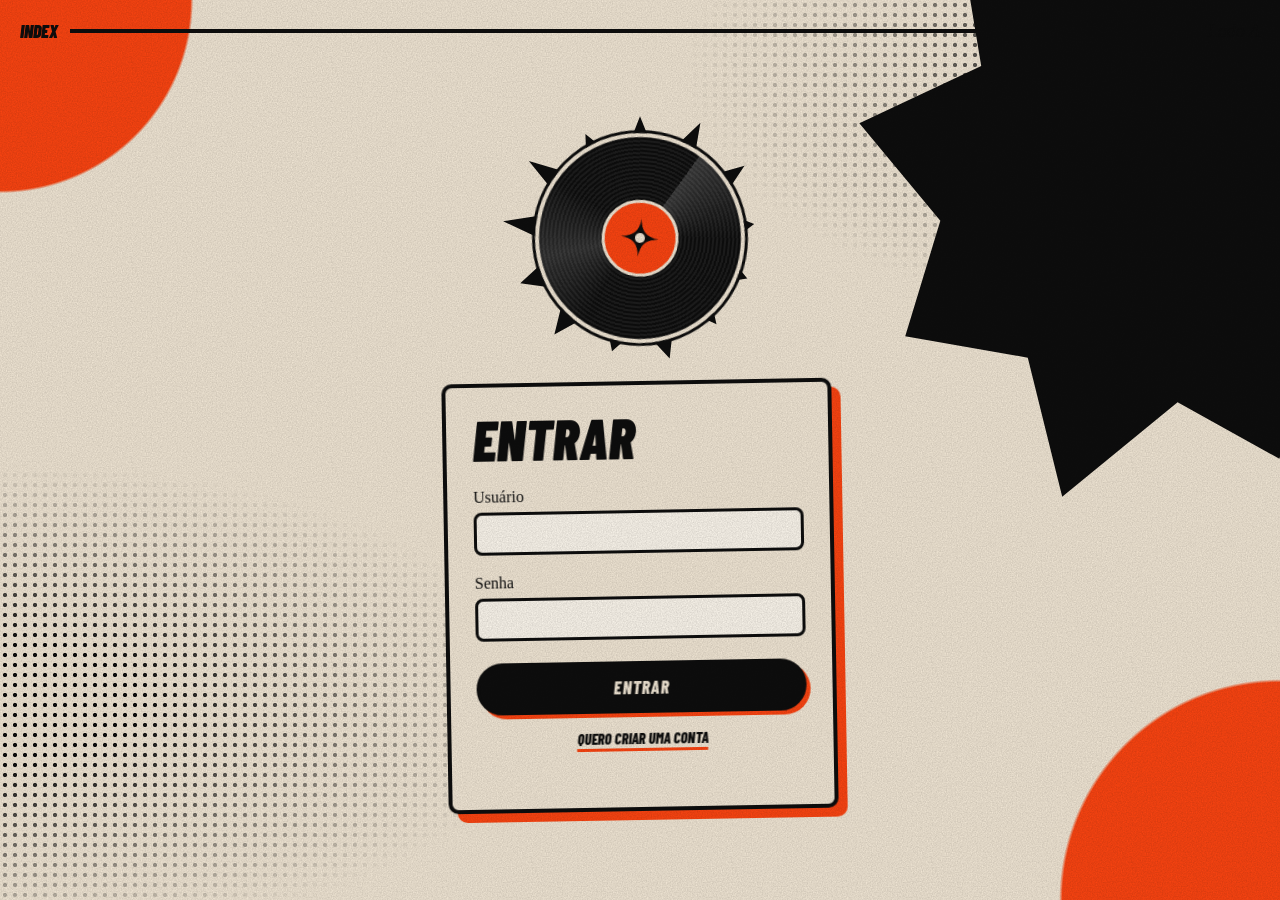
<file: index.html>
<!DOCTYPE html>
<html lang="pt-BR">
<head>
<meta charset="UTF-8">
<meta name="viewport" content="width=device-width, initial-scale=1">
<meta http-equiv="refresh" content="0; url=login.html">
<title>Entrar</title>
</head>
<body style="background:#f5ead8;color:#0d0d0d;font-family:sans-serif;text-align:center;padding:40px">
<a href="login.html" style="color:#ff4511">Entrar</a>
</body>
</html>
</file>
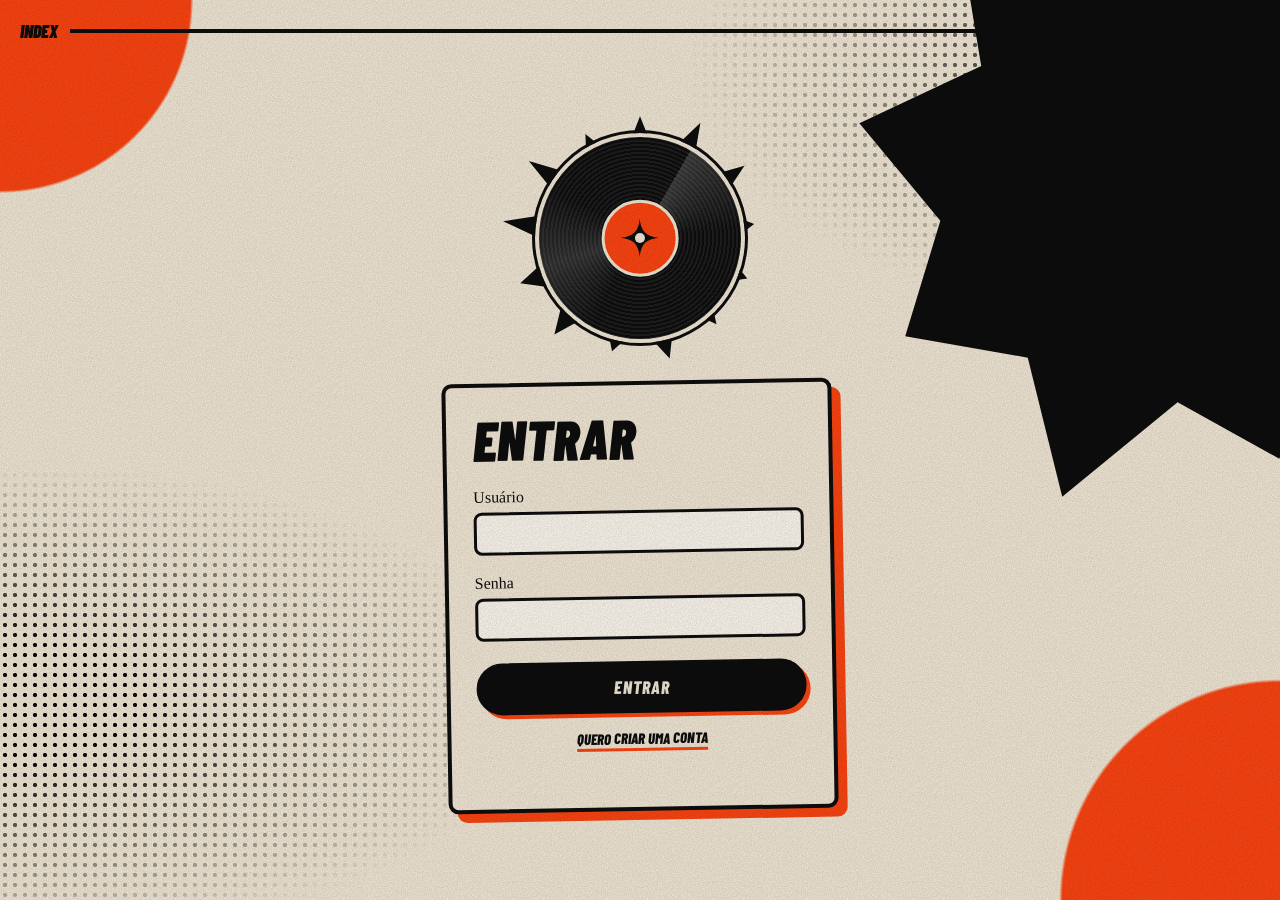
<file: feed.html>
<!DOCTYPE html>
<html lang="pt-BR">
<head>
<meta charset="UTF-8">
<meta name="viewport" content="width=device-width, initial-scale=1, viewport-fit=cover">
<title>Feed</title>
<link rel="icon" type="image/png" href="assets/icone.png">
<link rel="manifest" href="manifest.json">
<meta name="theme-color" content="#ff4511">
<meta name="mobile-web-app-capable" content="yes">
<meta name="apple-mobile-web-app-capable" content="yes">
<meta name="apple-mobile-web-app-title" content="Index">
<meta name="apple-mobile-web-app-status-bar-style" content="default">
<link rel="apple-touch-icon" href="assets/apple-touch-icon.png">
<link rel="preconnect" href="https://fonts.googleapis.com">
<link rel="preconnect" href="https://fonts.gstatic.com" crossorigin>
<link href="https://fonts.googleapis.com/css2?family=Barlow+Condensed:ital,wght@1,800;1,900&family=Barlow:wght@500;600;800&family=Permanent+Marker&display=swap" rel="stylesheet">
<link rel="stylesheet" href="style.css">
</head>
<body>
<header class="barra">
    <a class="marca" href="feed.html">Index</a>
    <button id="menu-btn" class="menu-btn" aria-expanded="false" aria-controls="menu">Menu</button>
    <nav id="menu" class="menu" aria-label="Principal">
        <button id="ir-feed">Feed</button>
        <button id="ir-playlists">Playlists</button>
        <button id="ir-reviews">Reviews</button>
        <button id="perfil-btn" hidden>Perfil</button>
        <button id="sair">Sair</button>
    </nav>
</header>

<div class="fab-menu" id="fab-menu" hidden>
    <button type="button" data-tipo="review">Review</button>
    <button type="button" data-tipo="foto">Foto</button>
    <button type="button" data-tipo="musica">Música</button>
</div>
<button type="button" class="fab" id="fab" aria-label="Criar" aria-expanded="false" aria-controls="fab-menu">+</button>

<aside class="biblioteca" id="biblioteca" aria-label="Playlists"></aside>

<main id="lista"></main>

<dialog id="dialogo">
    <form id="form">
        <h2 id="novo-titulo">Novo post</h2>
        <label class="campo"><span id="rot-foto">Foto</span><input id="imagem" type="file" accept="image/*"></label>
        <label class="campo so-musica"><span>Música autoral</span><input id="audio" type="file" accept="audio/*"></label>
        <div class="gravador so-musica">
            <button type="button" id="gravar">Gravar agora</button>
            <span id="tempo"></span>
            <audio id="previa" controls hidden></audio>
        </div>
        <label class="campo so-musica"><span>Título da música</span><input id="titulo-post" maxlength="60"></label>
        <label class="campo"><span>Legenda</span><textarea id="legenda-post" rows="2" maxlength="200"></textarea></label>
        <div class="acoes">
            <button type="button" id="cancelar">Cancelar</button>
            <button type="submit" class="postar" id="postar">Postar</button>
        </div>
        <p class="msg" id="msg" role="alert"></p>
    </form>
</dialog>

<dialog id="rv-dialogo">
    <form id="rv-form">
        <h2>Nova review</h2>
        <div class="abas" id="rv-cats"></div>
        <div id="rv-area-busca">
            <label class="campo"><span>Buscar título</span><input id="rv-busca" autocomplete="off" maxlength="80"></label>
            <div id="rv-resultados"></div>
            <button type="button" class="link" id="rv-manual-btn">Não achei, preencher à mão</button>
        </div>
        <div id="rv-area-manual" hidden>
            <label class="campo"><span>Título</span><input id="rv-m-titulo" maxlength="120"></label>
            <label class="campo"><span>Ano ou artista</span><input id="rv-m-detalhe" maxlength="120"></label>
            <button type="button" class="link" id="rv-voltar-busca">Voltar para a busca</button>
        </div>
        <div id="rv-escolhido" class="escolhido" hidden></div>
        <label class="campo"><span>Nota: <b id="rv-nota-rotulo"></b></span><input id="rv-nota" type="range" min="0.5" max="5" step="0.5" value="3"></label>
        <label class="campo"><span>Sua review (opcional)</span><textarea id="rv-texto" rows="4" maxlength="1500"></textarea></label>
        <div class="acoes">
            <button type="button" id="rv-cancelar">Cancelar</button>
            <button type="submit" class="postar" id="rv-postar">Postar</button>
        </div>
        <p class="msg" id="rv-msg" role="alert"></p>
    </form>
</dialog>

<dialog id="dialogo-pl">
    <form id="form-pl">
        <h2 id="pl-titulo">Nova playlist</h2>
        <label class="campo"><span>Nome</span><input id="pl-nome" maxlength="60" required></label>
        <label class="campo check"><input id="pl-publica" type="checkbox" checked><span>Pública (todos podem ver)</span></label>
        <div class="acoes">
            <button type="button" id="pl-cancelar">Cancelar</button>
            <button type="submit" class="postar" id="pl-salvar">Salvar</button>
        </div>
        <p class="msg" id="pl-msg" role="alert"></p>
    </form>
</dialog>

<dialog id="dialogo-add">
    <h2>Adicionar a</h2>
    <div id="add-lista"></div>
    <button type="button" class="link" id="add-nova">+ Nova playlist</button>
    <div class="acoes"><button type="button" id="add-fechar">Fechar</button></div>
    <p class="msg" id="add-msg" role="alert"></p>
</dialog>

<dialog id="dialogo-musica">
    <h2>Adicionar música</h2>
    <label class="campo"><span>Buscar música</span><input id="m-busca" autocomplete="off" maxlength="80"></label>
    <div id="m-resultados"></div>
    <p class="msg">Músicas da busca tocam só a prévia de 30 segundos.</p>
    <div class="acoes"><button type="button" id="m-fechar">Fechar</button></div>
</dialog>

<dialog id="dialogo-perfil">
    <form id="form-perfil">
        <h2>Editar perfil</h2>
        <label class="campo"><span>Foto</span><input id="p-foto" type="file" accept="image/*"></label>
        <label class="campo check"><input id="p-remover" type="checkbox"><span>Remover a foto atual</span></label>
        <label class="campo"><span>Nome</span><input id="p-nome" maxlength="40"></label>
        <label class="campo"><span>Bio</span><textarea id="p-bio" rows="3" maxlength="160"></textarea></label>
        <div class="campo"><span>Cor do perfil</span><div class="cores" id="p-cores"></div></div>
        <label class="campo"><span>Música fixada</span><select id="p-fixada"></select></label>
        <div class="campo">
            <span>Favoritos (até 4)</span>
            <div class="abas" id="p-cats"></div>
            <input id="p-busca" placeholder="Buscar título" autocomplete="off" maxlength="80">
            <div id="p-resultados"></div>
            <div class="chips" id="p-chips"></div>
        </div>
        <div class="acoes">
            <button type="button" id="p-cancelar">Cancelar</button>
            <button type="submit" class="postar" id="p-salvar">Salvar</button>
        </div>
        <p class="msg" id="p-msg" role="alert"></p>
    </form>
</dialog>

<script src="config.js"></script>
<script src="pwa.js"></script>
<script src="vendor/lame.min.js"></script>
<script>
const $ = (id) => document.getElementById(id);
const perfil = new URLSearchParams(location.search).get("u");
const token = (() => { try { return localStorage.getItem("token"); } catch (e) { return null; } })();
if (!token) location.replace("login.html");

async function chamar(dados) {
    const r = await fetch(API, { method: "POST", body: JSON.stringify({ token, ...dados }) });
    const j = await r.json();
    if (!j.ok && /Sessão expirada/.test(j.erro || "")) sair();
    return j;
}
function sair() {
    try { localStorage.removeItem("token"); } catch (e) {}
    location.replace("login.html");
}
$("sair").addEventListener("click", sair);
$("menu-btn").addEventListener("click", () => {
    const aberto = $("menu").classList.toggle("aberto");
    $("menu-btn").setAttribute("aria-expanded", aberto);
});
$("ir-feed").addEventListener("click", () => { location.href = "feed.html"; });
$("ir-playlists").addEventListener("click", () => { location.href = "feed.html?pl=lista"; });
$("ir-reviews").addEventListener("click", () => { location.href = "reviews.html"; });
$("perfil-btn").addEventListener("click", () => { location.href = "feed.html?u=" + encodeURIComponent(meuUsuario); });

function el(tag, classe, texto) {
    const e = document.createElement(tag);
    if (classe) e.className = classe;
    if (texto !== undefined) e.textContent = texto;
    return e;
}
const urlImagem = (id) => "https://lh3.googleusercontent.com/d/" + id;
const formatarData = (iso) => new Date(iso).toLocaleDateString("pt-BR", { day: "2-digit", month: "short" });

/* ---------- player: uma música por vez ---------- */
const audio = new Audio();
let atual = null;
let meuUsuario = "";
let aba = "posts", sequencia = false, fila = [];
function soltar() {
    if (!atual) return;
    atual.botao.textContent = "▶";
    atual.vinil?.classList.remove("tocando");
    atual = null;
}
audio.addEventListener("play", () => { if (atual) { atual.botao.textContent = "⏸"; atual.vinil?.classList.add("tocando"); } });
audio.addEventListener("pause", () => { if (atual) { atual.botao.textContent = "▶"; atual.vinil?.classList.remove("tocando"); } });
// na playlist, ao terminar uma música toca a próxima da lista
audio.addEventListener("ended", () => {
    const i = atual ? fila.findIndex((x) => x.post.id === atual.id) : -1;
    const prox = sequencia && i >= 0 ? fila[i + 1] : null;
    soltar();
    if (prox) alternar(prox.post, prox.botao, prox.vinil);
});
const cacheAudio = new Map();
async function urlDoAudio(post) {
    if (post.url) return post.url; // prévia da Apple: link direto
    if (cacheAudio.has(post.id)) return cacheAudio.get(post.id);
    const r = await chamar({ acao: "baixarAudio", post_id: post.id });
    if (!r.ok) throw new Error(r.erro);
    const bytes = Uint8Array.from(atob(r.dados), (c) => c.charCodeAt(0));
    const url = URL.createObjectURL(new Blob([bytes], { type: r.mime }));
    cacheAudio.set(post.id, url);
    return url;
}
async function alternar(post, botao, vinil) {
    if (atual && atual.id === post.id) { audio.paused ? audio.play() : audio.pause(); return; }
    audio.pause();
    soltar();
    atual = { id: post.id, botao, vinil };
    botao.textContent = "…";
    botao.disabled = true;
    try {
        audio.src = await urlDoAudio(post);
        if (!atual || atual.id !== post.id) return; // clicou em outra música enquanto carregava
        await audio.play();
    } catch (err) {
        if (atual && atual.id === post.id) soltar();
        alert(err.message || "Não foi possível tocar a música.");
    } finally {
        botao.disabled = false;
    }
}

/* ---------- salvar na playlist e comentários ---------- */
function botaoSalvar(p) {
    const b = el("button", "curtir", "Playlist");
    b.addEventListener("click", () => abrirSeletor(p));
    return b;
}

function painelComentarios(p, botao) {
    const caixa = el("div", "comentarios");
    caixa.hidden = true;
    const lista = el("div", "lista-coment");
    const form = el("form", "form-coment");
    const campo = el("input");
    campo.placeholder = "Escreva um comentário";
    campo.maxLength = 300;
    campo.setAttribute("aria-label", "Comentário");
    const enviar = el("button", "curtir", "Enviar");
    enviar.type = "submit";
    form.append(campo, enviar);
    caixa.append(lista, form);

    let total = p.comentarios, carregado = false;
    const rotulo = () => { botao.textContent = "Comentários (" + total + ")"; };
    rotulo();

    const linha = (c) => {
        const l = el("p", "coment");
        l.append(el("strong", "", "@" + c.usuario), " ", c.texto);
        if (c.pode) {
            const x = el("button", "", "Apagar");
            x.addEventListener("click", async () => {
                x.disabled = true;
                const r = await chamar({ acao: "apagarComentario", comentario_id: c.id }).catch(() => ({ ok: false, erro: "Sem conexão com o servidor." }));
                if (!r.ok) { x.disabled = false; alert(r.erro); return; }
                l.remove(); total--; rotulo();
            });
            l.append(x);
        }
        return l;
    };

    botao.addEventListener("click", async () => {
        caixa.hidden = !caixa.hidden;
        if (caixa.hidden || carregado) return;
        lista.replaceChildren(el("p", "vazio-coment", "Carregando…"));
        const r = await chamar({ acao: "comentarios", post_id: p.id }).catch(() => ({ ok: false, erro: "Sem conexão com o servidor." }));
        if (!r.ok) { lista.replaceChildren(el("p", "vazio-coment", r.erro)); return; }
        carregado = true;
        lista.replaceChildren(...(r.comentarios.length ? r.comentarios.map(linha) : [el("p", "vazio-coment", "Ainda sem comentários.")]));
    });

    form.addEventListener("submit", async (e) => {
        e.preventDefault();
        const texto = campo.value.trim();
        if (!texto || !carregado) return;
        enviar.disabled = true;
        const r = await chamar({ acao: "comentar", post_id: p.id, texto }).catch(() => ({ ok: false, erro: "Sem conexão com o servidor." }));
        enviar.disabled = false;
        if (!r.ok) { alert(r.erro); return; }
        lista.querySelector(".vazio-coment")?.remove();
        lista.append(linha(r.comentario));
        campo.value = ""; total++; rotulo();
    });
    return caixa;
}

/* ---------- cartão de review (aparece no feed junto dos posts) ---------- */
const NOMES = { filme: "Filme", musica: "Música", album: "Álbum" };
const estrelas = (n) => "★".repeat(Math.floor(n)) + (n % 1 ? "½" : "") + " " + String(n).replace(".", ",");
function cartaoReview(r) {
    const a = el("article", "post review");
    const topo = el("header", "topo");
    const autor = el("a", "autor", "@" + r.usuario);
    autor.href = "feed.html?u=" + encodeURIComponent(r.usuario);
    const quem = el("div", "quem");
    if (r.avatar) {
        const av = el("img", "avatar-mini");
        av.src = urlImagem(r.avatar); av.alt = ""; av.loading = "lazy";
        quem.append(av);
    }
    quem.append(autor);
    topo.append(quem, el("time", "data", formatarData(r.criado_em)));
    const corpo = el("div", "review-corpo");
    if (r.capa_url) {
        const i = el("img", "capa");
        i.src = r.capa_url; i.alt = "Capa de " + r.titulo; i.loading = "lazy";
        corpo.append(i);
    }
    const info = el("div", "review-info");
    const t = el("a", "titulo", r.titulo);
    t.href = "reviews.html?item=" + encodeURIComponent(r.item_id);
    info.append(el("p", "categoria", NOMES[r.categoria] || r.categoria), t);
    if (r.detalhe) info.append(el("p", "detalhe", r.detalhe));
    info.append(el("p", "nota", estrelas(r.nota)));
    corpo.append(info);
    a.append(topo, corpo);
    if (r.texto) a.append(el("p", "legenda", r.texto));

    const rodape = el("div", "rodape");
    const curtir = el("button", "curtir");
    let curti = r.curti, total = r.curtidas;
    const pintar = () => { curtir.textContent = "♥ " + total; curtir.setAttribute("aria-pressed", curti); };
    pintar();
    curtir.addEventListener("click", async () => {
        curti = !curti; total += curti ? 1 : -1; pintar();
        const x = await chamar({ acao: "curtir", post_id: r.id }).catch(() => ({ ok: false }));
        if (!x.ok) { curti = !curti; total += curti ? 1 : -1; pintar(); }
    });
    const botaoComent = el("button", "curtir");
    rodape.append(curtir, botaoComent);
    a.append(rodape, painelComentarios(r, botaoComent));
    if (r.usuario === meuUsuario) {
        const apagar = el("button", "apagar", "Apagar");
        apagar.addEventListener("click", async () => {
            if (!confirm("Apagar esta review? Não dá para desfazer.")) return;
            apagar.disabled = true;
            const x = await chamar({ acao: "apagarReview", review_id: r.id }).catch(() => ({ ok: false, erro: "Sem conexão com o servidor." }));
            if (!x.ok) { apagar.disabled = false; alert(x.erro); return; }
            a.remove();
        });
        rodape.append(apagar);
    }
    return a;
}


/* ---------- cartão de post ---------- */
function cartao(p) {
    const a = el("article", "post");
    const topo = el("header", "topo");
    const autor = el("a", "autor", "@" + p.usuario);
    autor.href = "feed.html?u=" + encodeURIComponent(p.usuario);
    const quem = el("div", "quem");
    if (p.avatar) {
        const av = el("img", "avatar-mini");
        av.src = urlImagem(p.avatar); av.alt = ""; av.loading = "lazy";
        quem.append(av);
    }
    quem.append(autor);
    topo.append(quem, el("time", "data", formatarData(p.criado_em)));
    a.append(topo);

    if (p.audio) {
        const disco = el("div", "disco"), vinil = el("div", "vinil"), rotulo = el("span", "rotulo");
        if (p.imagem) {
            const i = new Image();
            i.src = urlImagem(p.imagem);
            i.alt = "Capa de " + p.titulo;
            rotulo.append(i);
        } else rotulo.textContent = "♪";
        vinil.append(rotulo, el("span", "furo"));
        disco.append(vinil);
        const botao = el("button", "tocar", "▶");
        botao.setAttribute("aria-label", "Tocar " + p.titulo);
        botao.addEventListener("click", () => alternar(p, botao, vinil));
        fila.push({ post: p, botao, vinil });
        a.append(disco, botao);
    } else if (p.imagem) {
        const i = el("img", "foto");
        i.src = urlImagem(p.imagem);
        i.alt = p.legenda || "Foto de @" + p.usuario;
        i.loading = "lazy";
        a.append(i);
    }
    if (p.titulo) a.append(el("h2", "titulo", p.titulo));
    if (p.legenda) a.append(el("p", "legenda", p.legenda));

    const curtir = el("button", "curtir");
    let curti = p.curti, total = p.curtidas;
    const pintar = () => { curtir.textContent = "♥ " + total; curtir.setAttribute("aria-pressed", curti); };
    pintar();
    curtir.addEventListener("click", async () => {
        curti = !curti; total += curti ? 1 : -1; pintar();
        const r = await chamar({ acao: "curtir", post_id: p.id }).catch(() => ({ ok: false }));
        if (!r.ok) { curti = !curti; total += curti ? 1 : -1; pintar(); }
    });
    const rodape = el("div", "rodape");
    rodape.append(curtir);
    if (p.audio) rodape.append(botaoSalvar(p));
    const botaoComent = el("button", "curtir");
    rodape.append(botaoComent);
    a.append(rodape, painelComentarios(p, botaoComent));
    if (p.usuario === meuUsuario) {
        const apagar = el("button", "apagar", "Apagar");
        apagar.addEventListener("click", async () => {
            if (!confirm("Apagar este post? Não dá para desfazer.")) return;
            apagar.disabled = true;
            const r = await chamar({ acao: "apagar", post_id: p.id }).catch(() => ({ ok: false, erro: "Sem conexão com o servidor." }));
            if (!r.ok) { apagar.disabled = false; alert(r.erro); return; }
            if (atual && atual.id === p.id) { audio.pause(); soltar(); }
            a.remove();
        });
        rodape.append(apagar);
    }
    return a;
}

/* ---------- perfil ---------- */
const CORES = { laranja:"#ff4511", vermelho:"#e0112b", azul:"#2a5bff", verde:"#2fbf5a", rosa:"#ff4fa3", amarelo:"#ffd21f" };

function cabecalhoPerfil(pf) {
    const bloco = el("div", "perfil-bloco");
    const topo = el("section", "perfil-topo");
    topo.style.setProperty("--cor", CORES[pf.cor] || CORES.laranja);
    const foto = el("div", "avatar-grande");
    if (pf.foto) { const i = new Image(); i.src = urlImagem(pf.foto); i.alt = "Foto de " + pf.nome; foto.append(i); }
    else foto.textContent = pf.usuario.charAt(0).toUpperCase();
    const info = el("div", "perfil-info");
    info.append(el("h1", "perfil-nome", pf.nome), el("p", "autor", "@" + pf.usuario));
    if (pf.bio) info.append(el("p", "bio", pf.bio));
    if (pf.souEu) {
        const editar = el("button", "curtir", "Editar perfil");
        editar.addEventListener("click", () => abrirEdicao(pf));
        info.append(editar);
    }
    topo.append(foto, info);
    bloco.append(topo);
    if (pf.favoritos.length) {
        bloco.append(el("p", "rotulo-secao", "Favoritos"));
        const grade = el("div", "favoritos");
        pf.favoritos.forEach((x) => {
            const a = el("a", "fav");
            a.href = "reviews.html?item=" + encodeURIComponent(x.item_id);
            if (x.capa_url) { const i = new Image(); i.src = x.capa_url; i.alt = ""; i.loading = "lazy"; a.append(i); }
            a.append(el("span", "", x.titulo));
            grade.append(a);
        });
        bloco.append(grade);
    }
    if (aba === "posts" && pf.fixada) {
        bloco.append(el("p", "rotulo-secao", "Música fixada"), cartao(pf.fixada));
    }
    return bloco;
}

const dp = $("dialogo-perfil");
let edit = null, esperaFav = null, buscaFavId = 0;
const recortarFoto = (file) => new Promise((ok, erro) => {
    const img = new Image();
    img.onload = () => {
        const lado = Math.min(img.width, img.height), c = document.createElement("canvas");
        c.width = c.height = 400;
        c.getContext("2d").drawImage(img, (img.width - lado) / 2, (img.height - lado) / 2, lado, lado, 0, 0, 400, 400);
        URL.revokeObjectURL(img.src);
        ok(c.toDataURL("image/jpeg", 0.85).split(",")[1]);
    };
    img.onerror = () => erro(new Error("Não foi possível ler a foto."));
    img.src = URL.createObjectURL(file);
});
function pintarCores() {
    $("p-cores").replaceChildren(...Object.keys(CORES).map((k) => {
        const b = el("button", "cor");
        b.type = "button"; b.style.background = CORES[k]; b.title = k;
        b.setAttribute("aria-label", "Cor " + k); b.setAttribute("aria-pressed", edit.cor === k);
        b.addEventListener("click", () => { edit.cor = k; pintarCores(); });
        return b;
    }));
}
function pintarCatsFav() {
    $("p-cats").replaceChildren(...[["filme", "Filme"], ["musica", "Música"], ["album", "Álbum"]].map(([id, nome]) => {
        const b = el("button", "curtir", nome);
        b.type = "button"; b.setAttribute("aria-pressed", edit.cat === id);
        b.addEventListener("click", () => { edit.cat = id; pintarCatsFav(); buscaFavId++; $("p-resultados").replaceChildren(); $("p-busca").value = ""; });
        return b;
    }));
}
function pintarChips() {
    $("p-chips").replaceChildren(...edit.favoritos.map((x, i) => {
        const b = el("button", "chip", x.titulo + " ×");
        b.type = "button"; b.setAttribute("aria-label", "Remover " + x.titulo);
        b.addEventListener("click", () => { edit.favoritos.splice(i, 1); pintarChips(); });
        return b;
    }));
    $("p-busca").hidden = edit.favoritos.length >= 4;
}
async function buscarFav() {
    const termo = $("p-busca").value.trim(), id = ++buscaFavId, caixa = $("p-resultados");
    if (termo.length < 2) { caixa.replaceChildren(); return; }
    caixa.replaceChildren(el("p", "vazio-coment", "Buscando…"));
    const r = await chamar({ acao: "buscarItem", categoria: edit.cat, termo }).catch(() => ({ ok: false, erro: "Sem conexão com o servidor." }));
    if (id !== buscaFavId) return;
    if (!r.ok) { caixa.replaceChildren(el("p", "vazio-coment", r.erro)); return; }
    if (!r.itens.length) { caixa.replaceChildren(el("p", "vazio-coment", "Nada encontrado.")); return; }
    caixa.replaceChildren(...r.itens.map((item) => {
        const b = el("button", "resultado");
        b.type = "button";
        if (item.capa_url) { const i = new Image(); i.src = item.capa_url; i.alt = ""; b.append(i); }
        b.append(el("span", "", item.titulo + (item.detalhe ? " (" + item.detalhe + ")" : "")));
        b.addEventListener("click", () => {
            if (edit.favoritos.length < 4 && !edit.favoritos.some((x) => x.item_id === item.item_id)) edit.favoritos.push({ categoria: edit.cat, ...item });
            pintarChips(); caixa.replaceChildren(); $("p-busca").value = "";
        });
        return b;
    }));
}
function abrirEdicao(pf) {
    edit = { cor: pf.cor, cat: "filme", favoritos: pf.favoritos.slice() };
    $("p-nome").value = pf.nome; $("p-bio").value = pf.bio; $("p-foto").value = ""; $("p-remover").checked = false;
    $("p-msg").textContent = ""; $("p-busca").value = ""; $("p-resultados").replaceChildren();
    const sel = $("p-fixada");
    sel.replaceChildren(new Option("Nenhuma", ""));
    (pf.minhas_musicas || []).forEach((m) => sel.add(new Option(m.titulo, m.id)));
    sel.value = pf.fixada_id || "";
    pintarCores(); pintarCatsFav(); pintarChips();
    dp.showModal();
}
$("p-busca").addEventListener("input", () => { clearTimeout(esperaFav); esperaFav = setTimeout(buscarFav, 450); });
$("p-cancelar").addEventListener("click", () => dp.close());
$("form-perfil").addEventListener("submit", async (e) => {
    e.preventDefault();
    $("p-salvar").disabled = true;
    $("p-msg").textContent = "Salvando…";
    try {
        const arq = $("p-foto").files[0];
        const r = await chamar({
            acao: "salvarPerfil", nome: $("p-nome").value, bio: $("p-bio").value, cor: edit.cor,
            fixada_id: $("p-fixada").value, favoritos: edit.favoritos,
            foto: arq ? await recortarFoto(arq) : "", remover_foto: $("p-remover").checked
        });
        if (!r.ok) throw new Error(r.erro);
        dp.close();
        carregar();
    } catch (err) {
        $("p-msg").textContent = err.message || "Não foi possível salvar. Tente de novo.";
    } finally {
        $("p-salvar").disabled = false;
    }
});

/* ---------- playlists ---------- */
const plParam = new URLSearchParams(location.search).get("pl");
let plAtual = null, plEditando = null;
const dpl = $("dialogo-pl"), da = $("dialogo-add"), dm = $("dialogo-musica");
const msgRede = { ok: false, erro: "Sem conexão com o servidor." };

function itemBiblioteca(p, dono) {
    const a = el("a", "pl-item");
    a.href = "feed.html?pl=" + encodeURIComponent(p.id) + (p.id === "salvas" ? "&u=" + encodeURIComponent(dono) : "");
    let capa;
    if (p.capa) { capa = el("img", "pl-capa"); capa.src = p.capa; capa.alt = ""; capa.loading = "lazy"; }
    else capa = el("div", "pl-capa", p.nome.charAt(0).toUpperCase());
    const texto = el("div", "pl-texto");
    texto.append(el("span", "pl-nome", p.nome), el("span", "pl-info", p.total + (p.total === 1 ? " música" : " músicas") + (p.publica ? "" : ", privada")));
    a.append(capa, texto);
    return a;
}
async function carregarBiblioteca() {
    const aside = $("biblioteca");
    const r = await chamar({ acao: "playlists" }).catch(() => null);
    aside.replaceChildren(el("p", "rotulo-secao", "Suas playlists"));
    const nova = el("button", "curtir", "+ Nova playlist");
    nova.addEventListener("click", () => abrirPlaylist(null));
    aside.append(nova);
    if (!r || !r.ok) { aside.append(el("p", "vazio-coment", "Não foi possível carregar.")); return; }
    meuUsuario = r.usuario;
    $("perfil-btn").hidden = false;
    r.playlists.forEach((p) => aside.append(itemBiblioteca(p, r.usuario)));
}
async function verBiblioteca() {
    const lista = $("lista");
    lista.replaceChildren();
    document.title = "Playlists";
    const v = el("a", "voltar", perfil ? "← Perfil de @" + perfil : "← Feed");
    v.href = perfil ? "feed.html?u=" + encodeURIComponent(perfil) : "feed.html";
    lista.append(v, el("h1", "perfil", perfil ? "Playlists de @" + perfil : "Playlists"));
    const r = await chamar({ acao: "playlists", usuario: perfil }).catch(() => msgRede);
    if (!r.ok) { lista.append(el("p", "vazio", r.erro)); return; }
    if (r.souDono) {
        const nova = el("button", "curtir", "+ Nova playlist");
        nova.addEventListener("click", () => abrirPlaylist(null));
        lista.append(nova);
    }
    r.playlists.forEach((p) => lista.append(itemBiblioteca(p, r.usuario)));
}
function linhaItem(it, pl) {
    const post = { id: it.ref, audio: it.audio_id, url: it.preview_url };
    const linha = el("article", "pl-linha");
    let capa;
    if (it.capa_url) { capa = el("img", "pl-capa"); capa.src = it.capa_url; capa.alt = ""; capa.loading = "lazy"; }
    else capa = el("div", "pl-capa", "♪");
    const texto = el("div", "pl-texto");
    texto.append(el("span", "pl-titulo", it.titulo), el("span", "pl-detalhe", it.detalhe + (it.tipo === "apple" ? ", prévia de 30 s" : "")));
    const tocar = el("button", "tocar mini", "▶");
    tocar.setAttribute("aria-label", "Tocar " + it.titulo);
    tocar.addEventListener("click", () => alternar(post, tocar, null));
    fila.push({ post, botao: tocar, vinil: null });
    linha.append(capa, texto, tocar);
    if (pl.souDono) {
        const x = el("button", "apagar", "Remover");
        x.addEventListener("click", async () => {
            x.disabled = true;
            const r = await chamar({ acao: "removerItemPlaylist", playlist_id: pl.id, ref: it.ref }).catch(() => msgRede);
            if (!r.ok) { x.disabled = false; alert(r.erro); return; }
            if (atual && atual.id === it.ref) { audio.pause(); soltar(); }
            fila = fila.filter((q) => q.post.id !== it.ref);
            linha.remove();
            carregarBiblioteca();
        });
        linha.append(x);
    }
    return linha;
}
async function verPlaylist(id, dono) {
    const lista = $("lista");
    lista.replaceChildren(el("p", "vazio", "Carregando…"));
    fila = []; sequencia = true;
    const r = await chamar({ acao: "playlistItens", playlist_id: id, usuario: dono }).catch(() => msgRede);
    lista.replaceChildren();
    const v = el("a", "voltar", "← Playlists");
    v.href = "feed.html?pl=lista" + (r.ok ? "&u=" + encodeURIComponent(r.playlist.dono) : "");
    if (!r.ok) { lista.append(v, el("p", "vazio", r.erro)); return; }
    const pl = plAtual = r.playlist;
    document.title = pl.nome;
    lista.append(v, el("h1", "perfil", pl.nome),
        el("p", "vazio", "De @" + pl.dono + ", " + (pl.publica ? "pública" : "privada") + ", " + pl.total + (pl.total === 1 ? " música" : " músicas")));
    if (pl.souDono) {
        const acoes = el("div", "pl-acoes");
        const botoes = [];
        if (id !== "salvas") {
            botoes.push(["Adicionar música", () => { $("m-busca").value = ""; $("m-resultados").replaceChildren(); dm.showModal(); }]);
            botoes.push(["Editar", () => abrirPlaylist(pl)]);
            botoes.push(["Excluir", async () => {
                if (!confirm("Excluir a playlist “" + pl.nome + "”? As músicas dos posts continuam no site.")) return;
                const x = await chamar({ acao: "excluirPlaylist", playlist_id: pl.id }).catch(() => msgRede);
                if (!x.ok) { alert(x.erro); return; }
                location.href = "feed.html?pl=lista";
            }]);
        }
        botoes.forEach(([nome, acao]) => { const b = el("button", "curtir", nome); b.addEventListener("click", acao); acoes.append(b); });
        lista.append(acoes);
    }
    if (!r.itens.length) { lista.append(el("p", "vazio", "Nenhuma música aqui ainda.")); return; }
    r.itens.forEach((it) => lista.append(linhaItem(it, pl)));
}

function abrirPlaylist(pl) {
    plEditando = pl;
    $("pl-titulo").textContent = pl ? "Editar playlist" : "Nova playlist";
    $("pl-nome").value = pl ? pl.nome : "";
    $("pl-publica").checked = pl ? pl.publica : true;
    $("pl-msg").textContent = "";
    dpl.showModal();
}
$("pl-cancelar").addEventListener("click", () => dpl.close());
$("form-pl").addEventListener("submit", async (e) => {
    e.preventDefault();
    $("pl-salvar").disabled = true;
    const dados = { nome: $("pl-nome").value, publica: $("pl-publica").checked };
    try {
        const r = plEditando
            ? await chamar({ acao: "editarPlaylist", playlist_id: plEditando.id, ...dados })
            : await chamar({ acao: "criarPlaylist", ...dados });
        if (!r.ok) throw new Error(r.erro);
        dpl.close();
        if (plEditando) { carregarBiblioteca(); verPlaylist(plEditando.id, perfil); }
        else location.href = "feed.html?pl=" + encodeURIComponent(r.id);
    } catch (err) {
        $("pl-msg").textContent = err.message || "Não foi possível salvar.";
    } finally {
        $("pl-salvar").disabled = false;
    }
});

// escolher em quais playlists um post entra
async function abrirSeletor(p) {
    $("add-lista").replaceChildren(el("p", "vazio-coment", "Carregando…"));
    $("add-msg").textContent = "";
    da.showModal();
    const r = await chamar({ acao: "playlistsParaPost", post_id: p.id }).catch(() => msgRede);
    if (!r.ok) { $("add-lista").replaceChildren(el("p", "vazio-coment", r.erro)); return; }
    $("add-lista").replaceChildren(...r.playlists.map((pl) => {
        const b = el("button", "resultado");
        b.type = "button";
        let tem = pl.tem;
        const pintar = () => { b.textContent = (tem ? "✓ " : "") + pl.nome; b.setAttribute("aria-pressed", tem); };
        pintar();
        b.addEventListener("click", async () => {
            const x = await chamar({ acao: "alternarPlaylistPost", playlist_id: pl.id, post_id: p.id }).catch(() => msgRede);
            if (!x.ok) { $("add-msg").textContent = x.erro; return; }
            tem = x.tem; pintar(); carregarBiblioteca();
        });
        return b;
    }));
}
$("add-fechar").addEventListener("click", () => da.close());
$("add-nova").addEventListener("click", () => { da.close(); abrirPlaylist(null); });

// buscar música da Apple para a playlist aberta
let esperaM = null, buscaMId = 0;
async function buscarMusica() {
    const termo = $("m-busca").value.trim(), id = ++buscaMId, caixa = $("m-resultados");
    if (termo.length < 2) { caixa.replaceChildren(); return; }
    caixa.replaceChildren(el("p", "vazio-coment", "Buscando…"));
    const r = await chamar({ acao: "buscarItem", categoria: "musica", termo }).catch(() => msgRede);
    if (id !== buscaMId) return;
    if (!r.ok) { caixa.replaceChildren(el("p", "vazio-coment", r.erro)); return; }
    const itens = r.itens.filter((x) => x.preview_url);
    if (!itens.length) { caixa.replaceChildren(el("p", "vazio-coment", "Nada encontrado com prévia.")); return; }
    caixa.replaceChildren(...itens.map((item) => {
        const b = el("button", "resultado");
        b.type = "button";
        if (item.capa_url) { const i = new Image(); i.src = item.capa_url; i.alt = ""; b.append(i); }
        b.append(el("span", "", item.titulo + (item.detalhe ? " (" + item.detalhe + ")" : "")));
        b.addEventListener("click", async () => {
            b.disabled = true;
            const x = await chamar({ acao: "adicionarMusica", playlist_id: plAtual.id, item }).catch(() => msgRede);
            if (!x.ok) { b.disabled = false; alert(x.erro); return; }
            dm.close();
            verPlaylist(plAtual.id, perfil);
            carregarBiblioteca();
        });
        return b;
    }));
}
$("m-busca").addEventListener("input", () => { clearTimeout(esperaM); esperaM = setTimeout(buscarMusica, 450); });
$("m-fechar").addEventListener("click", () => dm.close());

/* ---------- carregar ---------- */
async function carregar() {
    const lista = $("lista");
    lista.replaceChildren();
    fila = [];
    sequencia = !!perfil && aba === "playlist";
    if (perfil) {
        const v = el("a", "voltar", "← Voltar ao feed");
        v.href = "feed.html";
        const abas = el("div", "abas");
        [["posts", "Posts"], ["playlist", "Playlists"]].forEach(([id, nome]) => {
            const b = el("button", "curtir", nome);
            b.setAttribute("aria-pressed", aba === id);
            b.addEventListener("click", () => {
                if (id === "playlist") { location.href = "feed.html?pl=lista&u=" + encodeURIComponent(perfil); return; }
                if (aba !== id) { aba = id; audio.pause(); soltar(); carregar(); }
            });
            abas.append(b);
        });
        const rv = el("button", "curtir", "Reviews");
        rv.addEventListener("click", () => { location.href = "reviews.html?u=" + encodeURIComponent(perfil); });
        abas.append(rv);
        lista.append(v, el("h1", "perfil", "@" + perfil), abas);
        document.title = "@" + perfil;
    }
    let r;
    try { r = await chamar(sequencia ? { acao: "playlist", usuario: perfil } : { acao: "feed", usuario: perfil }); }
    catch (e) { lista.append(el("p", "vazio", "Sem conexão com o servidor. Recarregue a página.")); return; }
    if (!r.ok) { lista.append(el("p", "vazio", r.erro)); return; }
    meuUsuario = r.eu;
    $("perfil-btn").hidden = false;
    if (perfil && r.perfil) {
        const h = lista.querySelector("h1.perfil");
        if (h) h.replaceWith(cabecalhoPerfil(r.perfil));
    }
    if (!r.posts.length) {
        lista.append(el("p", "vazio", sequencia ? "@" + perfil + " ainda não salvou nenhuma música." : perfil ? "@" + perfil + " ainda não postou nada." : "Ainda não tem nada por aqui. Faça o primeiro post."));
        return;
    }
    r.posts.forEach((p) => lista.append(p.kind === "review" ? cartaoReview(p) : cartao(p)));
}

/* ---------- novo post ---------- */
const dialogo = $("dialogo");
function abrirNovo(modo) {
    dialogo.dataset.modo = modo;
    $("novo-titulo").textContent = modo === "foto" ? "Nova foto" : "Nova música";
    $("rot-foto").textContent = modo === "foto" ? "Foto" : "Capa (opcional)";
    $("form").reset();
    limparGravacao();
    $("msg").textContent = "";
    dialogo.showModal();
}
$("cancelar").addEventListener("click", () => dialogo.close());

const lerBase64 = (file) => new Promise((ok, erro) => {
    const r = new FileReader();
    r.onload = () => ok(r.result.split(",")[1]);
    r.onerror = () => erro(new Error("Não foi possível ler o arquivo."));
    r.readAsDataURL(file);
});
// reduz a foto para 1080 px e converte para jpg antes de enviar
const reduzirFoto = (file) => new Promise((ok, erro) => {
    const img = new Image();
    img.onload = () => {
        const k = Math.min(1, 1080 / Math.max(img.width, img.height));
        const c = document.createElement("canvas");
        c.width = Math.round(img.width * k); c.height = Math.round(img.height * k);
        c.getContext("2d").drawImage(img, 0, 0, c.width, c.height);
        URL.revokeObjectURL(img.src);
        ok(c.toDataURL("image/jpeg", 0.85).split(",")[1]);
    };
    img.onerror = () => erro(new Error("Não foi possível ler a foto. Tente outra ou tire um print dela."));
    img.src = URL.createObjectURL(file);
});

/* ---------- gravar música direto no site ---------- */
const PODE_GRAVAR = !!(window.MediaRecorder && navigator.mediaDevices && navigator.mediaDevices.getUserMedia);
const MAX_GRAVACAO = 240; // segundos; em mp3 de 128 kbps dá cerca de 4 MB
let gravador = null, fluxo = null, pedacos = [], gravacao = null, cronometro = null, inicio = 0;
const rotuloTempo = (s) => Math.floor(s / 60) + ":" + String(Math.floor(s % 60)).padStart(2, "0");

function limparGravacao() {
    clearInterval(cronometro);
    if (gravador && gravador.state !== "inactive") { gravador.onstop = null; gravador.stop(); }
    if (fluxo) fluxo.getTracks().forEach((t) => t.stop());
    gravador = fluxo = gravacao = null;
    pedacos = [];
    $("previa").hidden = true;
    $("previa").removeAttribute("src");
    $("tempo").textContent = "";
    $("gravar").textContent = "Gravar agora";
    $("gravar").classList.remove("gravando");
    $("gravar").disabled = false;
}

// o Android grava em webm e o iPhone pode não tocar; em mp3 toca em qualquer aparelho
async function paraMp3(blob) {
    if (!window.lamejs) return null;
    const ctx = new (window.AudioContext || window.webkitAudioContext)();
    const buf = await ctx.decodeAudioData(await blob.arrayBuffer());
    ctx.close();
    const canal = buf.getChannelData(0);
    const pcm = new Int16Array(canal.length);
    for (let i = 0; i < canal.length; i++) {
        const v = Math.max(-1, Math.min(1, canal[i]));
        pcm[i] = v < 0 ? v * 32768 : v * 32767;
    }
    const enc = new lamejs.Mp3Encoder(1, buf.sampleRate, 128);
    const partes = [];
    for (let i = 0; i < pcm.length; i += 1152) {
        const o = enc.encodeBuffer(pcm.subarray(i, i + 1152));
        if (o.length) partes.push(o);
    }
    const fim = enc.flush();
    if (fim.length) partes.push(fim);
    return new Blob(partes, { type: "audio/mpeg" });
}

async function terminarGravacao() {
    clearInterval(cronometro);
    fluxo.getTracks().forEach((t) => t.stop());
    const segundos = Math.min(MAX_GRAVACAO, Math.round((Date.now() - inicio) / 1000));
    const bruto = new Blob(pedacos, { type: gravador.mimeType });
    $("gravar").classList.remove("gravando");
    $("gravar").disabled = true;
    $("postar").disabled = true;
    $("msg").textContent = "Preparando a gravação…";
    try {
        const mp3 = await paraMp3(bruto).catch(() => null);
        gravacao = mp3
            ? new File([mp3], "gravacao.mp3", { type: "audio/mpeg" })
            : new File([bruto], "gravacao." + (/mp4/.test(bruto.type) ? "m4a" : "webm"), { type: bruto.type });
        $("audio").value = "";
        $("previa").src = URL.createObjectURL(gravacao);
        $("previa").hidden = false;
        $("tempo").textContent = rotuloTempo(segundos);
        $("gravar").textContent = "Regravar";
        $("msg").textContent = "";
    } finally {
        $("gravar").disabled = false;
        $("postar").disabled = false;
    }
}

async function alternarGravacao() {
    if (gravador && gravador.state === "recording") { gravador.stop(); return; }
    limparGravacao();
    $("msg").textContent = "";
    try {
        fluxo = await navigator.mediaDevices.getUserMedia({ audio: { echoCancellation: false, noiseSuppression: false, autoGainControl: false } });
    } catch (err) {
        $("msg").textContent = "Não consegui usar o microfone. Libere a permissão no navegador e tente de novo.";
        return;
    }
    gravador = new MediaRecorder(fluxo);
    gravador.ondataavailable = (e) => { if (e.data.size) pedacos.push(e.data); };
    gravador.onstop = terminarGravacao;
    gravador.start();
    inicio = Date.now();
    $("gravar").textContent = "Parar";
    $("gravar").classList.add("gravando");
    cronometro = setInterval(() => {
        const s = (Date.now() - inicio) / 1000;
        $("tempo").textContent = rotuloTempo(s) + " / " + rotuloTempo(MAX_GRAVACAO);
        if (s >= MAX_GRAVACAO) gravador.stop();
    }, 250);
}

if (PODE_GRAVAR) $("gravar").addEventListener("click", alternarGravacao);
else document.querySelector(".gravador").hidden = true;
$("audio").addEventListener("change", () => { if ($("audio").files[0]) limparGravacao(); });
dialogo.addEventListener("close", limparGravacao);

const MIME_POR_EXTENSAO = { mp3:"audio/mpeg", m4a:"audio/mp4", mp4:"audio/mp4", aac:"audio/aac", wav:"audio/wav", ogg:"audio/ogg", oga:"audio/ogg", webm:"audio/webm" };
// o iPhone costuma mandar o tipo da música vazio ou diferente do padrão, então vale a extensão primeiro
const mimeDoAudio = (file) => MIME_POR_EXTENSAO[file.name.split(".").pop().toLowerCase()] || file.type;

$("form").addEventListener("submit", async (e) => {
    e.preventDefault();
    const foto = $("imagem").files[0], musica = gravacao || $("audio").files[0];
    const msg = $("msg");
    const modo = dialogo.dataset.modo;
    if (modo === "foto" && !foto) { msg.textContent = "Escolha uma foto."; return; }
    if (modo === "musica" && !musica) { msg.textContent = "Escolha um arquivo de música ou grave uma."; return; }
    if (musica && musica.size > 8 * 1024 * 1024) { msg.textContent = "A música passa de 8 MB. Comprima o arquivo."; return; }
    const mimeAudio = musica ? mimeDoAudio(musica) : "";
    if (musica && !mimeAudio.startsWith("audio/")) {
        msg.textContent = "Não reconheci esse formato de música (" + (musica.type || musica.name.split(".").pop()) + "). Use mp3, m4a ou wav.";
        return;
    }
    $("postar").disabled = true;
    msg.textContent = "Enviando…";
    try {
        const r = await chamar({
            acao: "postar",
            titulo: $("titulo-post").value, legenda: $("legenda-post").value,
            imagem: foto ? await reduzirFoto(foto) : "", imagem_mime: "image/jpeg",
            audio: musica ? await lerBase64(musica) : "", audio_mime: mimeAudio
        });
        if (!r.ok) throw new Error(r.erro);
        $("form").reset();
        dialogo.close();
        recarregar();
    } catch (err) {
        msg.textContent = err.message || "Não foi possível postar. Tente de novo.";
    } finally {
        $("postar").disabled = false;
    }
});

/* ---------- novaRv review ---------- */
const dRv = $("rv-dialogo");
let novaRv = "filme", escolhidoRv = null, buscaIdRv = 0, esperaRv = null;

function pintarCategoriasRv() {
    $("rv-cats").replaceChildren(...[["filme", "Filme"], ["musica", "Música"], ["album", "Álbum"]].map(([id, nome]) => {
        const b = el("button", "curtir", nome);
        b.type = "button";
        b.setAttribute("aria-pressed", novaRv === id);
        b.addEventListener("click", () => { novaRv = id; limparEscolhaRv(); pintarCategoriasRv(); });
        return b;
    }));
}
function limparEscolhaRv() {
    escolhidoRv = null; buscaIdRv++;
    $("rv-escolhido").hidden = true; $("rv-area-busca").hidden = false; $("rv-area-manual").hidden = true;
    $("rv-busca").value = ""; $("rv-resultados").replaceChildren();
}
function escolherRv(item) {
    escolhidoRv = item;
    const caixa = $("rv-escolhido");
    caixa.replaceChildren();
    if (item.capa_url) { const i = el("img", "capa"); i.src = item.capa_url; i.alt = ""; caixa.append(i); }
    const info = el("div", "review-info");
    info.append(el("p", "detalhe", item.titulo), el("p", "categoria", item.detalhe));
    const trocar = el("button", "link", "Trocar");
    trocar.type = "button";
    trocar.addEventListener("click", limparEscolhaRv);
    info.append(trocar);
    caixa.append(info);
    caixa.hidden = false; $("rv-area-busca").hidden = true;
}
async function buscarRv() {
    const termo = $("rv-busca").value.trim(), id = ++buscaIdRv, caixa = $("rv-resultados");
    if (termo.length < 2) { caixa.replaceChildren(); return; }
    caixa.replaceChildren(el("p", "vazio-coment", "Buscando…"));
    const r = await chamar({ acao: "buscarItem", categoria: novaRv, termo }).catch(() => ({ ok: false, erro: "Sem conexão com o servidor." }));
    if (id !== buscaIdRv) return;
    if (!r.ok) { caixa.replaceChildren(el("p", "vazio-coment", r.erro)); return; }
    if (!r.itens.length) { caixa.replaceChildren(el("p", "vazio-coment", "Nada encontrado. Tente outro nome ou preencha à mão.")); return; }
    caixa.replaceChildren(...r.itens.map((item) => {
        const b = el("button", "resultado");
        b.type = "button";
        if (item.capa_url) { const i = new Image(); i.src = item.capa_url; i.alt = ""; b.append(i); }
        const t = el("span", "", item.titulo + (item.detalhe ? " (" + item.detalhe + ")" : ""));
        b.append(t);
        b.addEventListener("click", () => escolherRv(item));
        return b;
    }));
}
$("rv-busca").addEventListener("input", () => { clearTimeout(esperaRv); esperaRv = setTimeout(buscarRv, 450); });
$("rv-manual-btn").addEventListener("click", () => { $("rv-area-busca").hidden = true; $("rv-area-manual").hidden = false; });
$("rv-voltar-busca").addEventListener("click", () => { $("rv-area-manual").hidden = true; $("rv-area-busca").hidden = false; });
const pintarNotaRv = () => { $("rv-nota-rotulo").textContent = estrelas(Number($("rv-nota").value)); };
$("rv-nota").addEventListener("input", pintarNotaRv);

$("rv-cancelar").addEventListener("click", () => dRv.close());

$("rv-form").addEventListener("submit", async (e) => {
    e.preventDefault();
    const msg = $("rv-msg");
    const manual = !$("rv-area-manual").hidden;
    const item = manual ? { item_id: "", titulo: $("rv-m-titulo").value.trim(), detalhe: $("rv-m-detalhe").value.trim(), capa_url: "" } : escolhidoRv;
    if (!item || !item.titulo) { msg.textContent = "Escolha um título na busca ou preencha à mão."; return; }
    $("rv-postar").disabled = true;
    msg.textContent = "Enviando…";
    try {
        const r = await chamar({ acao: "postarReview", categoria: novaRv, ...item, nota: Number($("rv-nota").value), texto: $("rv-texto").value });
        if (!r.ok) throw new Error(r.erro);
        $("rv-form").reset();
        dRv.close();
        recarregar();
    } catch (err) {
        msg.textContent = err.message || "Não foi possível postar. Tente de novo.";
    } finally {
        $("rv-postar").disabled = false;
    }
});

function abrirReview() { $("rv-msg").textContent = ""; pintarCategoriasRv(); limparEscolhaRv(); pintarNotaRv(); dRv.showModal(); }

function recarregar() {
    if (plParam === "lista") verBiblioteca();
    else if (plParam) verPlaylist(plParam, perfil);
    else carregar();
}
function criar(tipo) { if (tipo === "review") abrirReview(); else abrirNovo(tipo); }
/* ---------- botão + (criar) ---------- */
const fab = $("fab"), fabMenu = $("fab-menu");
function fecharFab() {
    fabMenu.hidden = true;
    fab.classList.remove("aberto");
    fab.setAttribute("aria-expanded", "false");
}
fab.addEventListener("click", () => {
    const abrir = fabMenu.hidden;
    fabMenu.hidden = !abrir;
    fab.classList.toggle("aberto", abrir);
    fab.setAttribute("aria-expanded", abrir);
});
document.addEventListener("click", (e) => { if (!fabMenu.hidden && !e.target.closest("#fab, #fab-menu")) fecharFab(); });
document.addEventListener("keydown", (e) => { if (e.key === "Escape") fecharFab(); });
fabMenu.querySelectorAll("button").forEach((b) => b.addEventListener("click", () => { fecharFab(); criar(b.dataset.tipo); }));

if (token) {
    carregarBiblioteca();
    recarregar();
}
// vindo da página de reviews: já abre o que foi escolhido no botão +
const novoParam = new URLSearchParams(location.search).get("novo");
if (["foto", "musica", "review"].includes(novoParam)) { history.replaceState(null, "", "feed.html"); criar(novoParam); }
</script>
</body>
</html>
</file>
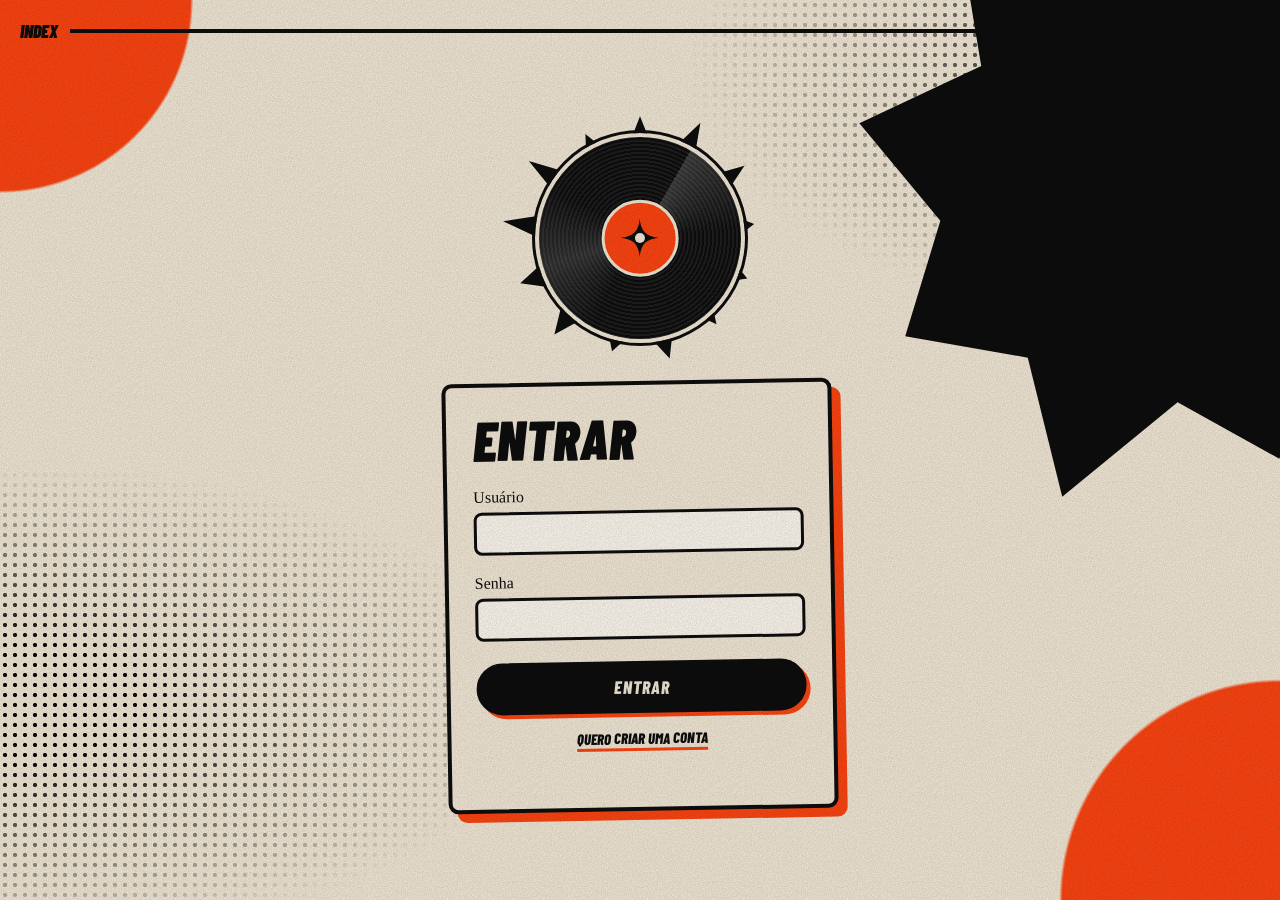
<file: login.html>
<!DOCTYPE html>
<html lang="pt-BR">
<head>
<meta charset="UTF-8">
<meta name="viewport" content="width=device-width, initial-scale=1, viewport-fit=cover">
<title>Entrar</title>
<link rel="icon" type="image/png" href="assets/icone.png">
<link rel="manifest" href="manifest.json">
<meta name="theme-color" content="#ff4511">
<meta name="mobile-web-app-capable" content="yes">
<meta name="apple-mobile-web-app-capable" content="yes">
<meta name="apple-mobile-web-app-title" content="Index">
<meta name="apple-mobile-web-app-status-bar-style" content="default">
<link rel="apple-touch-icon" href="assets/apple-touch-icon.png">
<link rel="preconnect" href="https://fonts.googleapis.com">
<link rel="preconnect" href="https://fonts.gstatic.com" crossorigin>
<link href="https://fonts.googleapis.com/css2?family=Barlow+Condensed:ital,wght@1,800;1,900&family=Barlow:wght@500;600;800&family=Permanent+Marker&display=swap" rel="stylesheet">
<link rel="stylesheet" href="style.css">
</head>
<body class="entrada">
    <div class="arco" aria-hidden="true"></div>
    <div class="cabeca" aria-hidden="true"><span>Index</span><i></i><span>Lado A</span></div>

    <div class="disco" id="disco">
        <div class="vinil"><span class="rotulo"><svg viewBox="0 0 24 24" aria-hidden="true"><path d="M12 0C12.8 8 16 11.2 24 12C16 12.8 12.8 16 12 24C11.2 16 8 12.8 0 12C8 11.2 11.2 8 12 0Z" fill="#fff"/></svg></span><span class="furo"></span></div>
    </div>

    <main class="card">
        <form id="form">
            <h1 id="titulo">Entrar</h1>
            <label class="campo" id="campo-nome" hidden>
                <span>Seu nome</span>
                <input id="nome" autocomplete="name" maxlength="40">
            </label>
            <label class="campo">
                <span>Usuário</span>
                <input id="usuario" autocomplete="username" autocapitalize="none" required>
            </label>
            <label class="campo">
                <span>Senha</span>
                <input id="senha" type="password" autocomplete="current-password" required>
            </label>
            <label class="campo" id="campo-convite" hidden>
                <span>Código de convite</span>
                <input id="convite" autocomplete="off" autocapitalize="none">
            </label>
            <button class="principal" id="enviar" type="submit">Entrar</button>
            <button class="trocar" id="trocar" type="button">Quero criar uma conta</button>
            <p class="msg" id="msg" role="alert"></p>
        </form>
        <div id="ola" hidden>
            <h1 id="ola-nome"></h1>
            <p>Entrando…</p>
        </div>
    </main>

<script src="config.js"></script>
<script src="pwa.js"></script>
<script>
const $ = (id) => document.getElementById(id);
let modo = "login";

// sem cabeçalho Content-Type, o navegador não faz preflight e o Apps Script aceita
async function chamar(dados) {
    const r = await fetch(API, { method: "POST", body: JSON.stringify(dados) });
    return r.json();
}

function aplicarModo() {
    const criando = modo === "cadastrar";
    $("titulo").textContent = criando ? "Criar conta" : "Entrar";
    $("enviar").textContent = criando ? "Criar conta" : "Entrar";
    $("trocar").textContent = criando ? "Já tenho conta" : "Quero criar uma conta";
    $("campo-nome").hidden = !criando;
    $("campo-convite").hidden = !criando;
    $("senha").autocomplete = criando ? "new-password" : "current-password";
    $("msg").textContent = "";
}

function entrou(usuario) {
    $("form").hidden = true;
    $("ola").hidden = false;
    $("ola-nome").textContent = "Oi, @" + usuario;
    location.href = "feed.html";
}

$("trocar").addEventListener("click", () => {
    modo = modo === "login" ? "cadastrar" : "login";
    aplicarModo();
});

$("form").addEventListener("submit", async (e) => {
    e.preventDefault();
    if (API.startsWith("COLE")) {
        $("msg").textContent = "Falta colar a URL do Apps Script no começo do código.";
        return;
    }
    $("enviar").disabled = true;
    $("disco").classList.add("carregando");
    $("msg").textContent = "";
    try {
        const r = await chamar({ acao: modo, usuario: $("usuario").value, senha: $("senha").value, nome: $("nome").value, convite: $("convite").value });
        if (!r.ok) throw new Error(r.erro);
        try { localStorage.setItem("token", r.token); } catch (err) {}
        entrou(r.usuario);
    } catch (err) {
        $("msg").textContent = err.message || "Sem conexão com o servidor. Tente de novo.";
    } finally {
        $("enviar").disabled = false;
        $("disco").classList.remove("carregando");
    }
});

// já tem sessão salva? entra direto
(async () => {
    if (API.startsWith("COLE")) return;
    let token = null;
    try { token = localStorage.getItem("token"); } catch (err) {}
    if (!token) return;
    try {
        const r = await chamar({ acao: "eu", token });
        if (r.ok) entrou(r.usuario);
    } catch (err) {}
})();
</script>
</body>
</html>
</file>
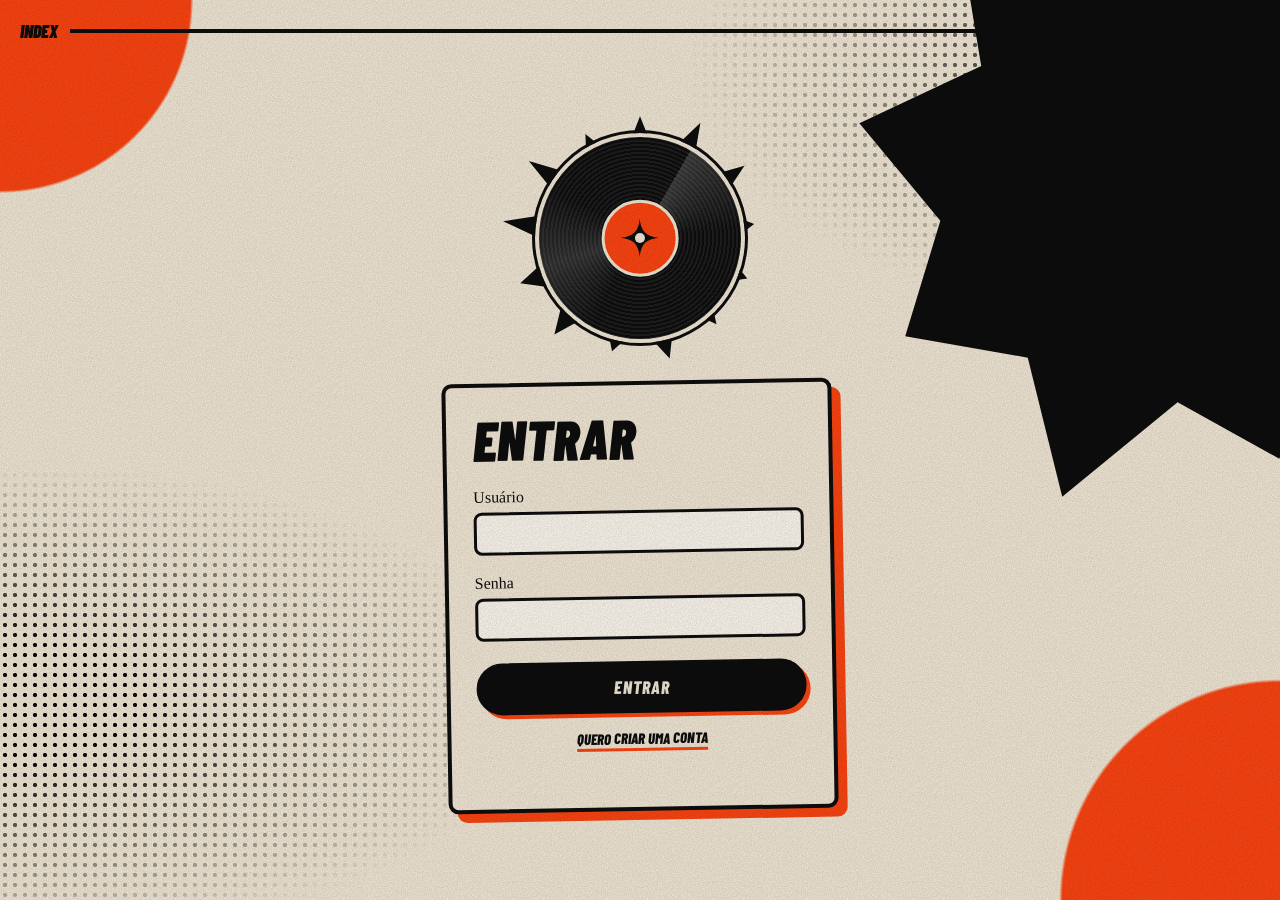
<file: reviews.html>
<!DOCTYPE html>
<html lang="pt-BR">
<head>
<meta charset="UTF-8">
<meta name="viewport" content="width=device-width, initial-scale=1, viewport-fit=cover">
<title>Reviews</title>
<link rel="icon" type="image/png" href="assets/icone.png">
<link rel="manifest" href="manifest.json">
<meta name="theme-color" content="#ff4511">
<meta name="mobile-web-app-capable" content="yes">
<meta name="apple-mobile-web-app-capable" content="yes">
<meta name="apple-mobile-web-app-title" content="Index">
<meta name="apple-mobile-web-app-status-bar-style" content="default">
<link rel="apple-touch-icon" href="assets/apple-touch-icon.png">
<link rel="preconnect" href="https://fonts.googleapis.com">
<link rel="preconnect" href="https://fonts.gstatic.com" crossorigin>
<link href="https://fonts.googleapis.com/css2?family=Barlow+Condensed:ital,wght@1,800;1,900&family=Barlow:wght@500;600;800&family=Permanent+Marker&display=swap" rel="stylesheet">
<link rel="stylesheet" href="style.css">
</head>
<body>
<header class="barra">
    <a class="marca" href="feed.html">Index</a>
    <button id="menu-btn" class="menu-btn" aria-expanded="false" aria-controls="menu">Menu</button>
    <nav id="menu" class="menu" aria-label="Principal">
        <button id="ir-feed">Feed</button>
        <button id="ir-playlists">Playlists</button>
        <button id="ir-reviews">Reviews</button>
        <button id="perfil-btn" hidden>Perfil</button>
        <button id="sair">Sair</button>
    </nav>
</header>

<main id="lista"></main>
<p class="credito">Filmes: dados e pôsteres do TMDB, sem aval ou certificação do TMDB. Músicas e álbuns: Apple.</p>

<div class="fab-menu" id="fab-menu" hidden>
    <button type="button" data-tipo="review">Review</button>
    <button type="button" data-tipo="foto">Foto</button>
    <button type="button" data-tipo="musica">Música</button>
</div>
<button type="button" class="fab" id="fab" aria-label="Criar" aria-expanded="false" aria-controls="fab-menu">+</button>

<dialog id="dialogo">
    <form id="form">
        <h2>Nova review</h2>
        <div class="abas" id="cats"></div>
        <div id="area-busca">
            <label class="campo"><span>Buscar título</span><input id="busca" autocomplete="off" maxlength="80"></label>
            <div id="resultados"></div>
            <button type="button" class="link" id="manual-btn">Não achei, preencher à mão</button>
        </div>
        <div id="area-manual" hidden>
            <label class="campo"><span>Título</span><input id="m-titulo" maxlength="120"></label>
            <label class="campo"><span>Ano ou artista</span><input id="m-detalhe" maxlength="120"></label>
            <button type="button" class="link" id="voltar-busca">Voltar para a busca</button>
        </div>
        <div id="escolhido" class="escolhido" hidden></div>
        <label class="campo"><span>Nota: <b id="nota-rotulo"></b></span><input id="nota" type="range" min="0.5" max="5" step="0.5" value="3"></label>
        <label class="campo"><span>Sua review (opcional)</span><textarea id="texto" rows="4" maxlength="1500"></textarea></label>
        <div class="acoes">
            <button type="button" id="cancelar">Cancelar</button>
            <button type="submit" class="postar" id="postar">Postar</button>
        </div>
        <p class="msg" id="msg" role="alert"></p>
    </form>
</dialog>

<script src="config.js"></script>
<script src="pwa.js"></script>
<script>
const $ = (id) => document.getElementById(id);
const params = new URLSearchParams(location.search);
const filtroUsuario = params.get("u"), filtroItem = params.get("item");
const token = (() => { try { return localStorage.getItem("token"); } catch (e) { return null; } })();
if (!token) location.replace("login.html");
let meuUsuario = "", categoria = "";
const NOMES = { filme: "Filme", musica: "Música", album: "Álbum" };

async function chamar(dados) {
    const r = await fetch(API, { method: "POST", body: JSON.stringify({ token, ...dados }) });
    const j = await r.json();
    if (!j.ok && /Sessão expirada/.test(j.erro || "")) sair();
    return j;
}
function sair() {
    try { localStorage.removeItem("token"); } catch (e) {}
    location.replace("login.html");
}
function el(tag, classe, texto) {
    const e = document.createElement(tag);
    if (classe) e.className = classe;
    if (texto !== undefined) e.textContent = texto;
    return e;
}
const formatarData = (iso) => new Date(iso).toLocaleDateString("pt-BR", { day: "2-digit", month: "short" });
const estrelas = (n) => "★".repeat(Math.floor(n)) + (n % 1 ? "½" : "") + " " + String(n).replace(".", ",");
$("sair").addEventListener("click", sair);
$("menu-btn").addEventListener("click", () => {
    const aberto = $("menu").classList.toggle("aberto");
    $("menu-btn").setAttribute("aria-expanded", aberto);
});
$("ir-feed").addEventListener("click", () => { location.href = "feed.html"; });
$("ir-playlists").addEventListener("click", () => { location.href = "feed.html?pl=lista"; });
$("ir-reviews").addEventListener("click", () => { location.href = "reviews.html"; });
$("perfil-btn").addEventListener("click", () => { location.href = "feed.html?u=" + encodeURIComponent(meuUsuario); });

function painelComentarios(p, botao) {
    const caixa = el("div", "comentarios");
    caixa.hidden = true;
    const lista = el("div", "lista-coment");
    const form = el("form", "form-coment");
    const campo = el("input");
    campo.placeholder = "Escreva um comentário";
    campo.maxLength = 300;
    campo.setAttribute("aria-label", "Comentário");
    const enviar = el("button", "curtir", "Enviar");
    enviar.type = "submit";
    form.append(campo, enviar);
    caixa.append(lista, form);

    let total = p.comentarios, carregado = false;
    const rotulo = () => { botao.textContent = "Comentários (" + total + ")"; };
    rotulo();

    const linha = (c) => {
        const l = el("p", "coment");
        l.append(el("strong", "", "@" + c.usuario), " ", c.texto);
        if (c.pode) {
            const x = el("button", "", "Apagar");
            x.addEventListener("click", async () => {
                x.disabled = true;
                const r = await chamar({ acao: "apagarComentario", comentario_id: c.id }).catch(() => ({ ok: false, erro: "Sem conexão com o servidor." }));
                if (!r.ok) { x.disabled = false; alert(r.erro); return; }
                l.remove(); total--; rotulo();
            });
            l.append(x);
        }
        return l;
    };

    botao.addEventListener("click", async () => {
        caixa.hidden = !caixa.hidden;
        if (caixa.hidden || carregado) return;
        lista.replaceChildren(el("p", "vazio-coment", "Carregando…"));
        const r = await chamar({ acao: "comentarios", post_id: p.id }).catch(() => ({ ok: false, erro: "Sem conexão com o servidor." }));
        if (!r.ok) { lista.replaceChildren(el("p", "vazio-coment", r.erro)); return; }
        carregado = true;
        lista.replaceChildren(...(r.comentarios.length ? r.comentarios.map(linha) : [el("p", "vazio-coment", "Ainda sem comentários.")]));
    });

    form.addEventListener("submit", async (e) => {
        e.preventDefault();
        const texto = campo.value.trim();
        if (!texto || !carregado) return;
        enviar.disabled = true;
        const r = await chamar({ acao: "comentar", post_id: p.id, texto }).catch(() => ({ ok: false, erro: "Sem conexão com o servidor." }));
        enviar.disabled = false;
        if (!r.ok) { alert(r.erro); return; }
        lista.querySelector(".vazio-coment")?.remove();
        lista.append(linha(r.comentario));
        campo.value = ""; total++; rotulo();
    });
    return caixa;
}


/* ---------- cartão de review ---------- */
function cartao(r) {
    const a = el("article", "post review");
    const topo = el("header", "topo");
    const autor = el("a", "autor", "@" + r.usuario);
    autor.href = "reviews.html?u=" + encodeURIComponent(r.usuario);
    topo.append(autor, el("time", "data", formatarData(r.criado_em)));
    const corpo = el("div", "review-corpo");
    if (r.capa_url) {
        const i = el("img", "capa");
        i.src = r.capa_url; i.alt = "Capa de " + r.titulo; i.loading = "lazy";
        corpo.append(i);
    }
    const info = el("div", "review-info");
    const t = el("a", "titulo", r.titulo);
    t.href = "reviews.html?item=" + encodeURIComponent(r.item_id);
    info.append(el("p", "categoria", NOMES[r.categoria] || r.categoria), t);
    if (r.detalhe) info.append(el("p", "detalhe", r.detalhe));
    info.append(el("p", "nota", estrelas(r.nota)));
    corpo.append(info);
    a.append(topo, corpo);
    if (r.texto) a.append(el("p", "legenda", r.texto));

    const rodape = el("div", "rodape");
    const curtir = el("button", "curtir");
    let curti = r.curti, total = r.curtidas;
    const pintar = () => { curtir.textContent = "♥ " + total; curtir.setAttribute("aria-pressed", curti); };
    pintar();
    curtir.addEventListener("click", async () => {
        curti = !curti; total += curti ? 1 : -1; pintar();
        const x = await chamar({ acao: "curtir", post_id: r.id }).catch(() => ({ ok: false }));
        if (!x.ok) { curti = !curti; total += curti ? 1 : -1; pintar(); }
    });
    const botaoComent = el("button", "curtir");
    rodape.append(curtir, botaoComent);
    a.append(rodape, painelComentarios(r, botaoComent));
    if (r.usuario === meuUsuario) {
        const apagar = el("button", "apagar", "Apagar");
        apagar.addEventListener("click", async () => {
            if (!confirm("Apagar esta review? Não dá para desfazer.")) return;
            apagar.disabled = true;
            const x = await chamar({ acao: "apagarReview", review_id: r.id }).catch(() => ({ ok: false, erro: "Sem conexão com o servidor." }));
            if (!x.ok) { apagar.disabled = false; alert(x.erro); return; }
            a.remove();
        });
        rodape.append(apagar);
    }
    return a;
}

async function carregar() {
    const lista = $("lista");
    lista.replaceChildren();
    if (filtroUsuario || filtroItem) {
        const v = el("a", "voltar", "← Todas as reviews");
        v.href = "reviews.html";
        lista.append(v);
    }
    if (filtroUsuario) lista.append(el("h1", "perfil", "@" + filtroUsuario));
    if (!filtroItem) {
        const abas = el("div", "abas");
        [["", "Todas"], ["filme", "Filmes"], ["musica", "Músicas"], ["album", "Álbuns"]].forEach(([id, nome]) => {
            const b = el("button", "curtir", nome);
            b.setAttribute("aria-pressed", categoria === id);
            b.addEventListener("click", () => { if (categoria !== id) { categoria = id; carregar(); } });
            abas.append(b);
        });
        lista.append(abas);
    }
    let r;
    try { r = await chamar({ acao: "reviews", categoria, usuario: filtroUsuario, item_id: filtroItem }); }
    catch (e) { lista.append(el("p", "vazio", "Sem conexão com o servidor. Recarregue a página.")); return; }
    if (!r.ok) { lista.append(el("p", "vazio", r.erro)); return; }
    meuUsuario = r.eu;
    $("perfil-btn").hidden = false;
    if (filtroItem && r.reviews.length) {
        const p = r.reviews[0];
        document.title = p.titulo;
        lista.append(el("h1", "perfil", p.titulo));
        lista.append(el("p", "vazio", (p.detalhe ? p.detalhe + ". " : "") + "Média " + String(r.resumo.media).replace(".", ",") + " de 5, em " + r.resumo.total + (r.resumo.total === 1 ? " review." : " reviews.")));
    }
    if (!r.reviews.length) {
        lista.append(el("p", "vazio", "Ainda não tem nada por aqui. Escreva a primeira review."));
        return;
    }
    r.reviews.forEach((x) => lista.append(cartao(x)));
}

/* ---------- nova review ---------- */
const dialogo = $("dialogo");
let nova = "filme", escolhido = null, buscaId = 0, espera = null;

function pintarCategorias() {
    $("cats").replaceChildren(...[["filme", "Filme"], ["musica", "Música"], ["album", "Álbum"]].map(([id, nome]) => {
        const b = el("button", "curtir", nome);
        b.type = "button";
        b.setAttribute("aria-pressed", nova === id);
        b.addEventListener("click", () => { nova = id; limparEscolha(); pintarCategorias(); });
        return b;
    }));
}
function limparEscolha() {
    escolhido = null; buscaId++;
    $("escolhido").hidden = true; $("area-busca").hidden = false; $("area-manual").hidden = true;
    $("busca").value = ""; $("resultados").replaceChildren();
}
function escolher(item) {
    escolhido = item;
    const caixa = $("escolhido");
    caixa.replaceChildren();
    if (item.capa_url) { const i = el("img", "capa"); i.src = item.capa_url; i.alt = ""; caixa.append(i); }
    const info = el("div", "review-info");
    info.append(el("p", "detalhe", item.titulo), el("p", "categoria", item.detalhe));
    const trocar = el("button", "link", "Trocar");
    trocar.type = "button";
    trocar.addEventListener("click", limparEscolha);
    info.append(trocar);
    caixa.append(info);
    caixa.hidden = false; $("area-busca").hidden = true;
}
async function buscar() {
    const termo = $("busca").value.trim(), id = ++buscaId, caixa = $("resultados");
    if (termo.length < 2) { caixa.replaceChildren(); return; }
    caixa.replaceChildren(el("p", "vazio-coment", "Buscando…"));
    const r = await chamar({ acao: "buscarItem", categoria: nova, termo }).catch(() => ({ ok: false, erro: "Sem conexão com o servidor." }));
    if (id !== buscaId) return;
    if (!r.ok) { caixa.replaceChildren(el("p", "vazio-coment", r.erro)); return; }
    if (!r.itens.length) { caixa.replaceChildren(el("p", "vazio-coment", "Nada encontrado. Tente outro nome ou preencha à mão.")); return; }
    caixa.replaceChildren(...r.itens.map((item) => {
        const b = el("button", "resultado");
        b.type = "button";
        if (item.capa_url) { const i = new Image(); i.src = item.capa_url; i.alt = ""; b.append(i); }
        const t = el("span", "", item.titulo + (item.detalhe ? " (" + item.detalhe + ")" : ""));
        b.append(t);
        b.addEventListener("click", () => escolher(item));
        return b;
    }));
}
$("busca").addEventListener("input", () => { clearTimeout(espera); espera = setTimeout(buscar, 450); });
$("manual-btn").addEventListener("click", () => { $("area-busca").hidden = true; $("area-manual").hidden = false; });
$("voltar-busca").addEventListener("click", () => { $("area-manual").hidden = true; $("area-busca").hidden = false; });
const pintarNota = () => { $("nota-rotulo").textContent = estrelas(Number($("nota").value)); };
$("nota").addEventListener("input", pintarNota);
function abrirReview() { $("msg").textContent = ""; pintarCategorias(); limparEscolha(); pintarNota(); dialogo.showModal(); }
$("cancelar").addEventListener("click", () => dialogo.close());

$("form").addEventListener("submit", async (e) => {
    e.preventDefault();
    const msg = $("msg");
    const manual = !$("area-manual").hidden;
    const item = manual ? { item_id: "", titulo: $("m-titulo").value.trim(), detalhe: $("m-detalhe").value.trim(), capa_url: "" } : escolhido;
    if (!item || !item.titulo) { msg.textContent = "Escolha um título na busca ou preencha à mão."; return; }
    $("postar").disabled = true;
    msg.textContent = "Enviando…";
    try {
        const r = await chamar({ acao: "postarReview", categoria: nova, ...item, nota: Number($("nota").value), texto: $("texto").value });
        if (!r.ok) throw new Error(r.erro);
        $("form").reset();
        dialogo.close();
        carregar();
    } catch (err) {
        msg.textContent = err.message || "Não foi possível postar. Tente de novo.";
    } finally {
        $("postar").disabled = false;
    }
});

// feed e reviews têm o mesmo botão +; foto e música são criadas no feed
function criar(tipo) {
    if (tipo === "review") abrirReview();
    else location.href = "feed.html?novo=" + tipo;
}
/* ---------- botão + (criar) ---------- */
const fab = $("fab"), fabMenu = $("fab-menu");
function fecharFab() {
    fabMenu.hidden = true;
    fab.classList.remove("aberto");
    fab.setAttribute("aria-expanded", "false");
}
fab.addEventListener("click", () => {
    const abrir = fabMenu.hidden;
    fabMenu.hidden = !abrir;
    fab.classList.toggle("aberto", abrir);
    fab.setAttribute("aria-expanded", abrir);
});
document.addEventListener("click", (e) => { if (!fabMenu.hidden && !e.target.closest("#fab, #fab-menu")) fecharFab(); });
document.addEventListener("keydown", (e) => { if (e.key === "Escape") fecharFab(); });
fabMenu.querySelectorAll("button").forEach((b) => b.addEventListener("click", () => { fecharFab(); criar(b.dataset.tipo); }));

carregar();
</script>
</body>
</html>
</file>
<file: style.css>
/* Cartaz de rua: laranja, creme e preto, retícula de pontos, sombras duras.
   Compartilhado por login.html e feed.html (o que é só do login fica sob body.entrada). */
:root {
    --preto:#0d0d0d; --laranja:#ff4511; --creme:#f5ead8; --papel:#fffaf0;
    --estrela1:polygon(50.0% 6.1%, 56.7% 22.9%, 71.8% 8.5%, 68.2% 29.5%, 87.7% 24.0%, 77.3% 39.6%, 91.2% 45.0%, 79.8% 53.6%, 88.7% 64.7%, 74.4% 66.8%, 77.6% 81.2%, 62.8% 74.4%, 60.7% 93.5%, 50.0% 82.0%, 39.9% 90.9%, 36.8% 75.1%, 19.1% 84.9%, 23.1% 68.6%, 6.8% 66.4%, 20.8% 53.5%, 0.6% 44.0%, 24.5% 40.3%, 9.9% 22.3%, 30.9% 28.5%, 30.3% 12.5%, 43.4% 23.1%); --estrela2:polygon(50.0% 6.2%, 62.0% 17.0%, 77.4% 17.3%, 79.0% 33.2%, 96.0% 41.9%, 81.7% 55.6%, 89.8% 73.0%, 69.4% 73.1%, 64.2% 89.0%, 50.0% 81.1%, 33.9% 94.3%, 29.1% 74.9%, 12.0% 71.9%, 16.9% 55.8%, 5.6% 42.2%, 22.6% 34.2%, 19.1% 13.1%, 38.3% 17.8%);
}
* { margin:0; padding:0; box-sizing:border-box; }
[hidden] { display:none !important; }
::selection { background:var(--preto); color:var(--creme); }

html {
    background:
        radial-gradient(circle 280px at 0 0, var(--laranja) 0 68%, transparent 69%),
        radial-gradient(circle 320px at 100% 100%, var(--laranja) 0 68%, transparent 69%),
        var(--creme);
}
body { min-height:100dvh; color:var(--preto); font:500 16px/1.45 'Barlow', sans-serif; }
/* retícula de pontos em duas manchas; o grão vem por cima */
body::before {
    content:""; position:fixed; inset:0; z-index:-2; pointer-events:none;
    background:radial-gradient(circle, var(--preto) 1.8px, transparent 2.4px) 0 0 / 10px 10px;
    -webkit-mask-image:radial-gradient(60% 38% at 100% 8%, #000 20%, transparent 78%), radial-gradient(55% 34% at 0% 78%, #000 20%, transparent 78%);
    mask-image:radial-gradient(60% 38% at 100% 8%, #000 20%, transparent 78%), radial-gradient(55% 34% at 0% 78%, #000 20%, transparent 78%);
}
body::after {
    content:""; position:fixed; inset:0; z-index:20; pointer-events:none; mix-blend-mode:multiply; opacity:.2;
    background-image:url("data:image/svg+xml;utf8,<svg xmlns='http://www.w3.org/2000/svg' width='200' height='200'><filter id='n'><feTurbulence type='fractalNoise' baseFrequency='.8' numOctaves='2' stitchTiles='stitch'/><feColorMatrix values='0 0 0 0 0 0 0 0 0 0 0 0 0 0 0 0 0 0 .9 0'/></filter><rect width='100%' height='100%' filter='url(%23n)'/></svg>");
}

button { font:inherit; cursor:pointer; color:inherit; }
:focus-visible { outline:3px solid var(--preto); outline-offset:2px; box-shadow:0 0 0 6px var(--creme); }

/* títulos: condensada pesada, itálica e em maiúsculas; destaques em letra de pincel */
h1, h2, .marca, .titulo, .perfil { font-family:'Barlow Condensed', sans-serif; font-style:italic; font-weight:900; text-transform:uppercase; line-height:.92; }
h1 { font-size:56px; margin-bottom:20px; }
.autor, .campo span, .cabeca span:last-child, .coment strong { font-family:'Permanent Marker', cursive; font-weight:400; }

/* botões: pílulas com sombra dura que afundam ao clicar */
.principal, .postar, .novo, .tocar, .curtir, .apagar, .gravador button, .acoes button {
    border:3px solid var(--preto); border-radius:999px; box-shadow:3px 3px 0 var(--preto);
    font:800 14px 'Barlow Condensed', sans-serif; font-style:italic; text-transform:uppercase; letter-spacing:.05em;
    transition:transform .12s, box-shadow .12s;
}
.principal:hover:not(:disabled), .postar:hover:not(:disabled), .novo:hover, .tocar:hover, .curtir:hover, .gravador button:hover:not(:disabled), .acoes button:hover:not(:disabled) { transform:translate(-1px,-1px); box-shadow:5px 5px 0 var(--preto); }
.principal:active, .postar:active, .novo:active, .tocar:active, .curtir:active, .acoes button:active { transform:translate(3px,3px); box-shadow:0 0 0 var(--preto); }
button:disabled { opacity:.6; cursor:wait; }
.msg { min-height:1.4em; margin-top:12px; font-weight:700; }

/* campos */
.campo { display:block; margin-bottom:16px; }
.campo span { display:block; margin-bottom:4px; font-size:16px; }
input, textarea { width:100%; padding:9px 12px; background:var(--papel); color:var(--preto); border:3px solid var(--preto); border-radius:8px; font:600 16px 'Barlow', sans-serif; resize:none; }
input[type=file] { padding:7px; font-size:14px; }
input[type=file]::file-selector-button { margin-right:10px; padding:5px 12px; background:var(--preto); color:var(--creme); border:none; border-radius:999px; font:800 12px 'Barlow Condensed', sans-serif; font-style:italic; text-transform:uppercase; letter-spacing:.06em; cursor:pointer; }

/* ---------- barra do feed ---------- */
.barra { position:sticky; top:0; z-index:5; display:flex; align-items:center; gap:14px; padding:12px 20px; padding-top:calc(12px + env(safe-area-inset-top, 0px)); background:var(--laranja); border-bottom:4px solid var(--preto); }
.marca { margin-right:auto; padding:5px 18px 6px; background:var(--preto); color:var(--creme); border-radius:50%; font-size:26px; text-decoration:none; transform:rotate(-3deg); }
.linha { display:none; }
.barra button, .voltar { background:none; border:none; font:800 15px 'Barlow Condensed', sans-serif; font-style:italic; text-transform:uppercase; text-decoration:underline; text-decoration-thickness:3px; text-underline-offset:4px; }
.barra .novo { padding:8px 18px; background:var(--preto); color:var(--creme); border:3px solid var(--preto); text-decoration:none; }
main { width:min(520px, 100%); margin:0 auto; padding:28px 16px 70px; display:flex; flex-direction:column; gap:30px; }
.voltar { align-self:flex-start; color:var(--preto); }
.perfil { font-size:64px; }
.abas { display:flex; gap:10px; }
.vazio { text-align:center; font-weight:700; }

/* ---------- posts: placas chapadas, levemente tortas ---------- */
.post { --giro:-.6deg; position:relative; padding:18px; background:var(--laranja); border:4px solid var(--preto); border-radius:10px; box-shadow:7px 7px 0 var(--preto); transform:rotate(var(--giro)); animation:carimbo .3s ease-out backwards; }
.post:nth-of-type(even) { --giro:.5deg; background:var(--papel); }
.post:nth-of-type(3n) { background:var(--preto); color:var(--creme); border-color:var(--preto); box-shadow:7px 7px 0 var(--laranja); }
@keyframes carimbo { from { transform:scale(1.07) rotate(var(--giro)); opacity:0; } }
.topo { display:flex; justify-content:space-between; align-items:baseline; margin-bottom:14px; }
.autor { font-size:19px; color:inherit; text-decoration:underline; text-decoration-thickness:3px; text-underline-offset:4px; }
.post:nth-of-type(3n) .autor { text-decoration-color:var(--laranja); }
.data { font:800 12px 'Barlow', sans-serif; text-transform:uppercase; letter-spacing:.1em; }
.foto { display:block; width:100%; aspect-ratio:1; object-fit:cover; border:3px solid var(--preto); border-radius:6px; }
.post:nth-of-type(3n) .foto { border-color:var(--creme); }
.titulo { margin-top:16px; font-size:40px; }
.legenda { margin-top:8px; font-weight:600; }

/* disco: vinil preto com rótulo laranja e uma estrela atrás */
.disco { position:relative; }
.disco::before { content:""; position:absolute; inset:-16%; z-index:-1; background:var(--preto); clip-path:var(--estrela1); }
.post:nth-of-type(3n) .disco::before { background:var(--laranja); }
.disco:has(.tocando)::before { animation:balanco 1s ease-in-out infinite; }
.post .disco { width:min(70%, 250px); aspect-ratio:1; margin:14px auto 4px; }
.vinil { position:absolute; inset:0; border-radius:50%; background:conic-gradient(from 30deg, rgba(255,255,255,.18), transparent 15%, transparent 50%, rgba(255,255,255,.14) 62%, transparent 75%), repeating-radial-gradient(circle, #1d1d1d 0 2px, #0d0d0d 2px 4px); border:4px solid var(--creme); outline:3px solid var(--preto); animation:girar 7s linear infinite paused; }
.vinil.tocando { animation-play-state:running; }
.rotulo { position:absolute; top:50%; left:50%; width:38%; height:38%; transform:translate(-50%,-50%); border-radius:50%; overflow:hidden; display:grid; place-items:center; background:var(--laranja); border:3px solid var(--creme); font-size:26px; color:var(--preto); }
.rotulo img { width:100%; height:100%; object-fit:cover; }
.rotulo svg { width:54%; height:54%; }
.rotulo svg path { fill:var(--preto); }
.furo { position:absolute; top:50%; left:50%; width:5%; height:5%; transform:translate(-50%,-50%); border-radius:50%; background:var(--creme); }
@keyframes girar { to { transform:rotate(360deg); } }
@keyframes balanco { 50% { transform:rotate(7deg) scale(1.05); } }
.tocar { display:block; margin:18px auto 0; width:54px; height:54px; padding:0; background:var(--creme); color:var(--preto); font-size:20px; font-style:normal; }

/* rodapé do post */
.rodape { display:flex; flex-wrap:wrap; gap:10px; margin-top:16px; }
.curtir, .apagar { padding:6px 14px; background:transparent; color:inherit; border-color:currentColor; box-shadow:3px 3px 0 currentColor; }
.curtir:hover { box-shadow:5px 5px 0 currentColor; }
.curtir[aria-pressed="true"] { background:var(--preto); color:var(--creme); border-color:var(--preto); box-shadow:3px 3px 0 var(--creme); }
.post:nth-of-type(3n) .curtir[aria-pressed="true"] { background:var(--laranja); color:var(--preto); border-color:var(--laranja); }
.comentarios { margin-top:16px; padding-top:14px; border-top:3px dashed currentColor; }
.coment { margin-bottom:10px; font-weight:600; overflow-wrap:anywhere; }
.coment strong { font-size:15px; margin-right:4px; }
.coment button { margin-left:8px; background:none; border:none; font:700 12px 'Barlow', sans-serif; text-decoration:underline; text-transform:uppercase; }
.vazio-coment { margin-bottom:10px; font-weight:700; }
.form-coment { display:flex; gap:10px; align-items:center; }
.form-coment input { flex:1; min-width:0; }

/* ---------- janela de novo post ---------- */
dialog { margin:auto; width:min(420px, calc(100% - 32px)); padding:24px; background:var(--creme); color:var(--preto); border:4px solid var(--preto); border-radius:10px; box-shadow:9px 9px 0 var(--laranja); }
dialog::backdrop { background:rgba(13,13,13,.78); }
dialog h2 { font-size:44px; margin-bottom:16px; }
.acoes { display:flex; gap:12px; margin-top:8px; }
.acoes button { flex:1; padding:10px; background:var(--papel); }
.acoes .postar { background:var(--laranja); }
.gravador { display:flex; align-items:center; flex-wrap:wrap; gap:12px; margin:-4px 0 16px; }
.gravador button { padding:7px 16px; background:var(--papel); }
.gravador button.gravando { background:var(--laranja); }
#tempo { font-weight:800; }
#previa { width:100%; height:38px; }

/* ---------- login ---------- */
body.entrada { position:relative; min-height:100dvh; display:flex; flex-direction:column; align-items:center; justify-content:center; gap:30px; padding:76px 20px 40px; }
body.entrada .arco { position:fixed; z-index:-1; top:-14vmax; right:-20vmax; width:56vmax; height:56vmax; background:var(--preto); clip-path:var(--estrela2); }
body.entrada .cabeca { position:absolute; top:calc(20px + env(safe-area-inset-top, 0px)); left:20px; right:20px; display:flex; align-items:center; gap:12px; font:900 18px 'Barlow Condensed', sans-serif; font-style:italic; text-transform:uppercase; }
body.entrada .cabeca i { flex:1; height:4px; background:var(--preto); }
body.entrada .cabeca span:last-child { text-transform:none; }
body.entrada .disco { width:min(48vw, 210px); aspect-ratio:1; margin:8px 0; }
body.entrada .disco.carregando .vinil { animation-duration:1.2s; animation-play-state:running; }
body.entrada .vinil { animation:girar 9s linear infinite; }
body.entrada .card { width:min(390px, 100%); padding:26px; background:var(--creme); border:4px solid var(--preto); border-radius:10px; box-shadow:9px 9px 0 var(--laranja); transform:rotate(-1deg); }
body.entrada .principal { width:100%; margin-top:6px; padding:12px; background:var(--preto); color:var(--creme); font-size:18px; box-shadow:4px 4px 0 var(--laranja); }
body.entrada .principal:hover:not(:disabled) { box-shadow:6px 6px 0 var(--laranja); }
body.entrada .principal:active { box-shadow:0 0 0 var(--laranja); }
body.entrada .trocar { display:block; margin:16px auto 0; background:none; border:none; font:800 15px 'Barlow Condensed', sans-serif; font-style:italic; text-transform:uppercase; text-decoration:underline; text-decoration-thickness:3px; text-decoration-color:var(--laranja); text-underline-offset:4px; }

@media (prefers-reduced-motion: reduce) {
    .vinil, body.entrada .vinil, .post, .disco:has(.tocando)::before { animation:none; }
}

/* ---------- reviews ---------- */
.review-corpo { display:flex; gap:14px; align-items:flex-start; }
.capa { width:92px; height:auto; flex:none; border:3px solid var(--preto); border-radius:6px; }
.post:nth-of-type(3n) .capa { border-color:var(--creme); }
.review-info { min-width:0; }
.categoria { font:800 12px 'Barlow', sans-serif; text-transform:uppercase; letter-spacing:.1em; }
.review .titulo { display:block; margin-top:2px; font-size:32px; color:inherit; text-decoration:none; overflow-wrap:anywhere; }
.detalhe { font-weight:600; }
.nota { margin-top:6px; font:900 24px 'Barlow Condensed', sans-serif; font-style:italic; }
.review .legenda { white-space:pre-line; }
.escolhido { display:flex; gap:12px; align-items:center; margin-bottom:16px; }
.escolhido .capa { width:56px; }
#resultados { max-height:34vh; overflow:auto; margin-bottom:8px; }
.resultado { display:flex; gap:10px; align-items:center; width:100%; margin-bottom:8px; padding:6px; background:var(--papel); color:var(--preto); border:3px solid var(--preto); border-radius:8px; text-align:left; font-weight:600; }
.resultado img { width:40px; height:auto; max-height:64px; object-fit:cover; border-radius:4px; flex:none; }
.link { margin-bottom:16px; background:none; border:none; color:inherit; font:800 14px 'Barlow Condensed', sans-serif; font-style:italic; text-transform:uppercase; text-decoration:underline; text-decoration-thickness:3px; }
input[type=range] { height:32px; padding:0; border:none; background:none; accent-color:var(--laranja); }
.credito { max-width:520px; margin:0 auto; padding:0 16px 40px; font-size:12px; font-weight:600; }

/* ---------- perfil ---------- */
.quem { display:flex; align-items:center; gap:8px; min-width:0; }
.avatar-mini { width:30px; height:30px; flex:none; object-fit:cover; border:2px solid currentColor; border-radius:50%; }
.perfil-bloco { display:flex; flex-direction:column; gap:18px; }
.perfil-topo { --cor:var(--laranja); display:flex; gap:16px; align-items:center; padding:18px; background:var(--cor); color:var(--preto); border:4px solid var(--preto); border-radius:10px; box-shadow:7px 7px 0 var(--preto); }
.avatar-grande { width:96px; height:96px; flex:none; display:grid; place-items:center; overflow:hidden; background:var(--creme); border:4px solid var(--preto); border-radius:50%; font:900 44px 'Barlow Condensed', sans-serif; font-style:italic; }
.avatar-grande img { width:100%; height:100%; object-fit:cover; }
.perfil-info { min-width:0; }
.perfil-info .autor { text-decoration:none; }
.perfil-nome { margin:0; font-size:44px; overflow-wrap:anywhere; }
.bio { margin:6px 0 10px; font-weight:600; overflow-wrap:anywhere; }
.perfil-info .curtir { margin-top:6px; }
.rotulo-secao { font:400 18px 'Permanent Marker', cursive; }
.favoritos { display:grid; grid-template-columns:repeat(4, 1fr); gap:10px; }
.fav { display:block; color:var(--preto); text-decoration:none; font:700 12px/1.2 'Barlow', sans-serif; }
.fav img { display:block; width:100%; aspect-ratio:2/3; object-fit:cover; margin-bottom:4px; border:3px solid var(--preto); border-radius:6px; }
.check { display:flex; align-items:center; gap:8px; }
.check input { width:auto; }
.check span { margin:0; }
.cores { display:flex; flex-wrap:wrap; gap:10px; }
.cor { width:36px; height:36px; border:3px solid var(--preto); border-radius:50%; }
.cor[aria-pressed="true"] { box-shadow:0 0 0 3px var(--creme), 0 0 0 6px var(--preto); }
.chips { display:flex; flex-wrap:wrap; gap:8px; margin-top:8px; }
.chip { padding:5px 12px; background:var(--preto); color:var(--creme); border:none; border-radius:999px; font:700 13px 'Barlow', sans-serif; }
select { width:100%; padding:9px 12px; background:var(--papel); color:var(--preto); border:3px solid var(--preto); border-radius:8px; font:600 16px 'Barlow', sans-serif; }
dialog { max-height:calc(100dvh - 32px); overflow:auto; }

/* ---------- playlists ---------- */
.biblioteca { display:none; }
@media (min-width:1100px) {
    .biblioteca { display:flex; flex-direction:column; gap:10px; position:fixed; left:16px; top:92px; bottom:16px; width:240px; overflow:auto; padding:14px; background:var(--creme); border:4px solid var(--preto); border-radius:10px; box-shadow:6px 6px 0 var(--laranja); }
}
.pl-item { display:flex; align-items:center; gap:10px; padding:6px; background:var(--papel); color:var(--preto); border:3px solid var(--preto); border-radius:8px; text-decoration:none; }
.pl-item:hover { background:var(--laranja); }
.pl-capa { width:44px; height:44px; flex:none; display:grid; place-items:center; object-fit:cover; background:var(--preto); color:var(--creme); border-radius:6px; font:900 22px 'Barlow Condensed', sans-serif; font-style:italic; }
.pl-texto { flex:1; min-width:0; }
.pl-nome, .pl-titulo { display:block; font:800 18px/1.1 'Barlow Condensed', sans-serif; font-style:italic; text-transform:uppercase; overflow-wrap:anywhere; }
.pl-info, .pl-detalhe { display:block; font-size:13px; font-weight:600; }
.pl-linha { display:flex; align-items:center; gap:12px; padding:8px; background:var(--papel); color:var(--preto); border:3px solid var(--preto); border-radius:8px; }
.pl-linha .apagar { margin:0; padding:4px 10px; }
.pl-acoes { display:flex; flex-wrap:wrap; gap:10px; }
.tocar.mini { margin:0; width:44px; height:44px; flex:none; font-size:16px; }

/* ---------- menu do topo (celular) e botão + ---------- */
body { overflow-x:clip; }
.menu { display:flex; align-items:center; gap:14px; }
.menu-btn { display:none; }
@media (max-width:700px) {
    .menu-btn { display:inline-block; }
    .menu { display:none; position:absolute; top:100%; left:0; right:0; flex-direction:column; align-items:flex-start; gap:14px; padding:16px 20px 20px; background:var(--laranja); border-bottom:4px solid var(--preto); }
    .menu.aberto { display:flex; }
}
main { padding-bottom:120px; }
.fab { position:fixed; right:18px; bottom:calc(18px + env(safe-area-inset-bottom, 0px)); z-index:30; width:62px; height:62px; padding:0; display:grid; place-items:center; background:var(--preto); color:var(--creme); border:4px solid var(--preto); border-radius:50%; box-shadow:5px 5px 0 var(--laranja); font:900 44px/1 'Barlow Condensed', sans-serif; transition:transform .15s, box-shadow .15s; }
.fab.aberto { transform:rotate(45deg); }
.fab:active { box-shadow:0 0 0 var(--laranja); }
.fab-menu { position:fixed; right:18px; bottom:calc(96px + env(safe-area-inset-bottom, 0px)); z-index:30; display:flex; flex-direction:column; align-items:flex-end; gap:10px; }
.fab-menu button { padding:10px 22px; background:var(--creme); color:var(--preto); border:3px solid var(--preto); border-radius:999px; box-shadow:4px 4px 0 var(--preto); font:800 18px 'Barlow Condensed', sans-serif; font-style:italic; text-transform:uppercase; letter-spacing:.05em; }
.fab-menu button:active { transform:translate(3px, 3px); box-shadow:0 0 0 var(--preto); }
dialog[data-modo="foto"] .so-musica { display:none; }
</file>
